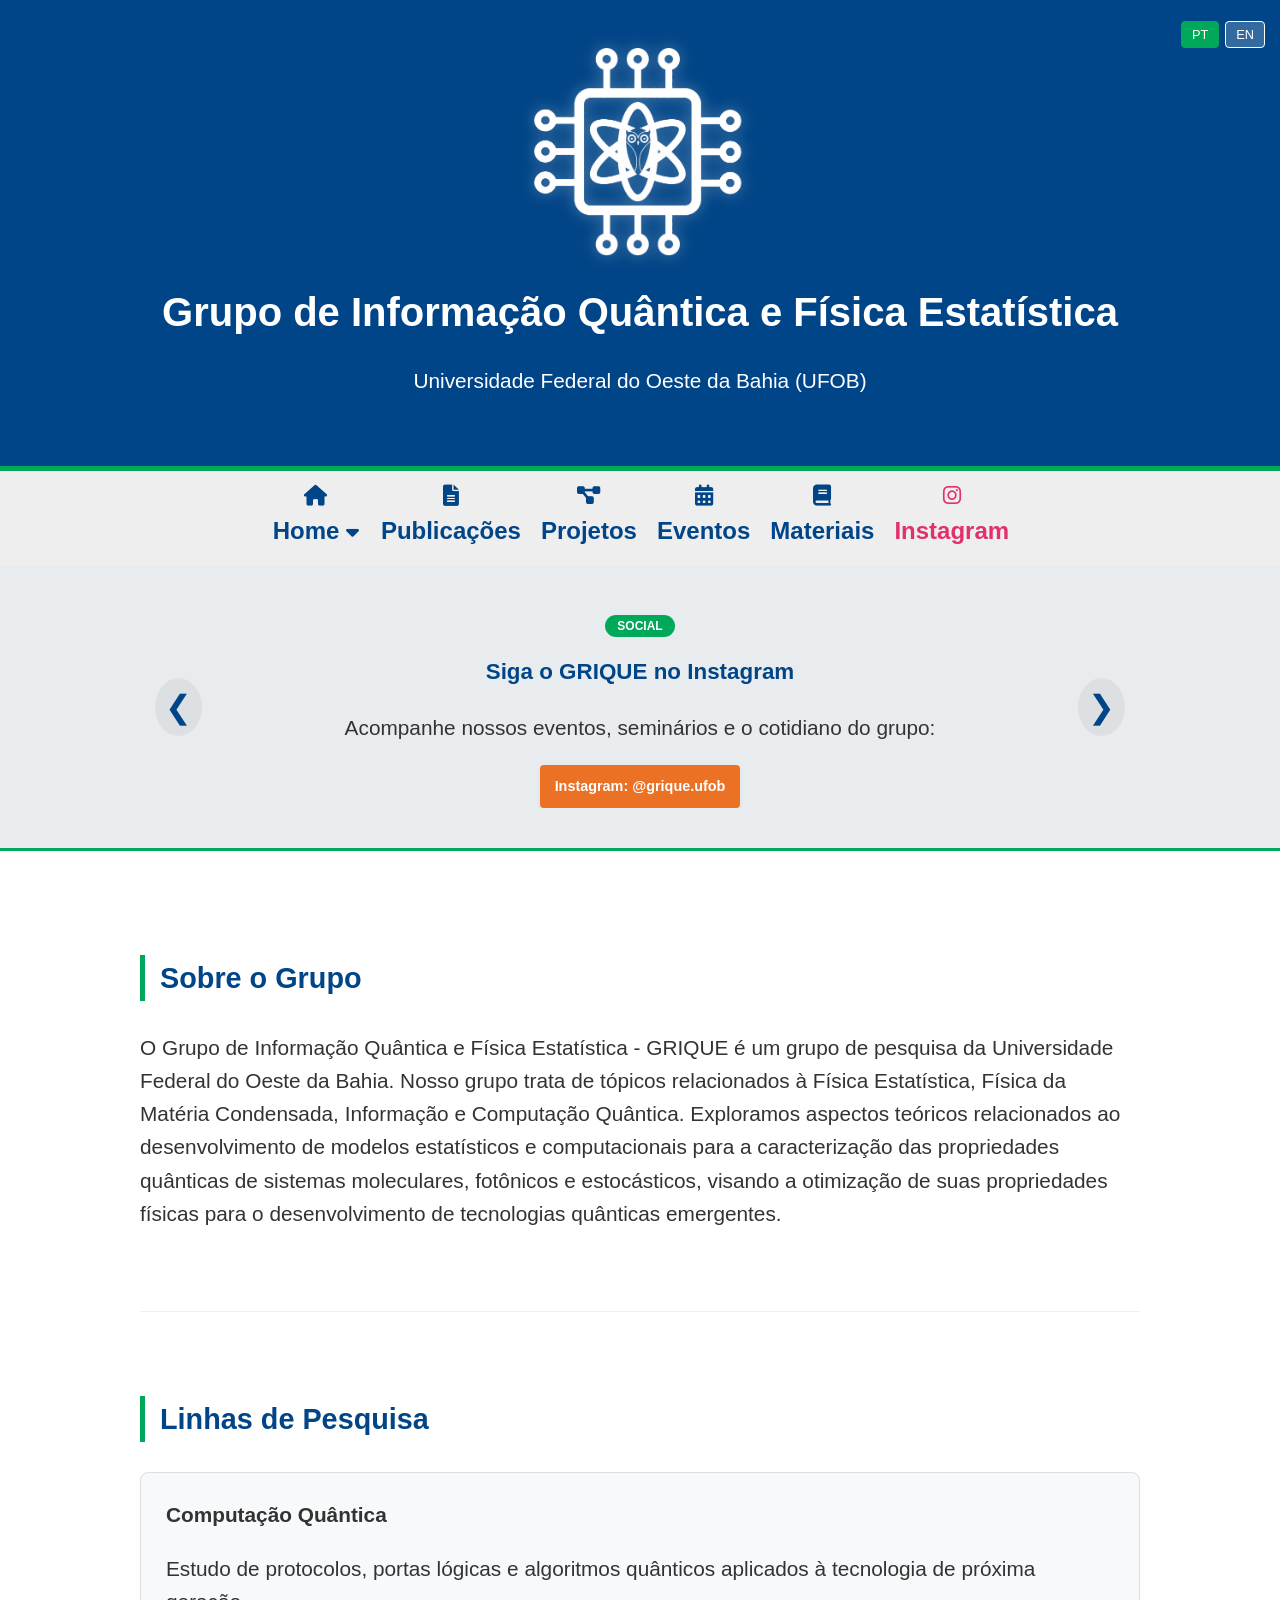
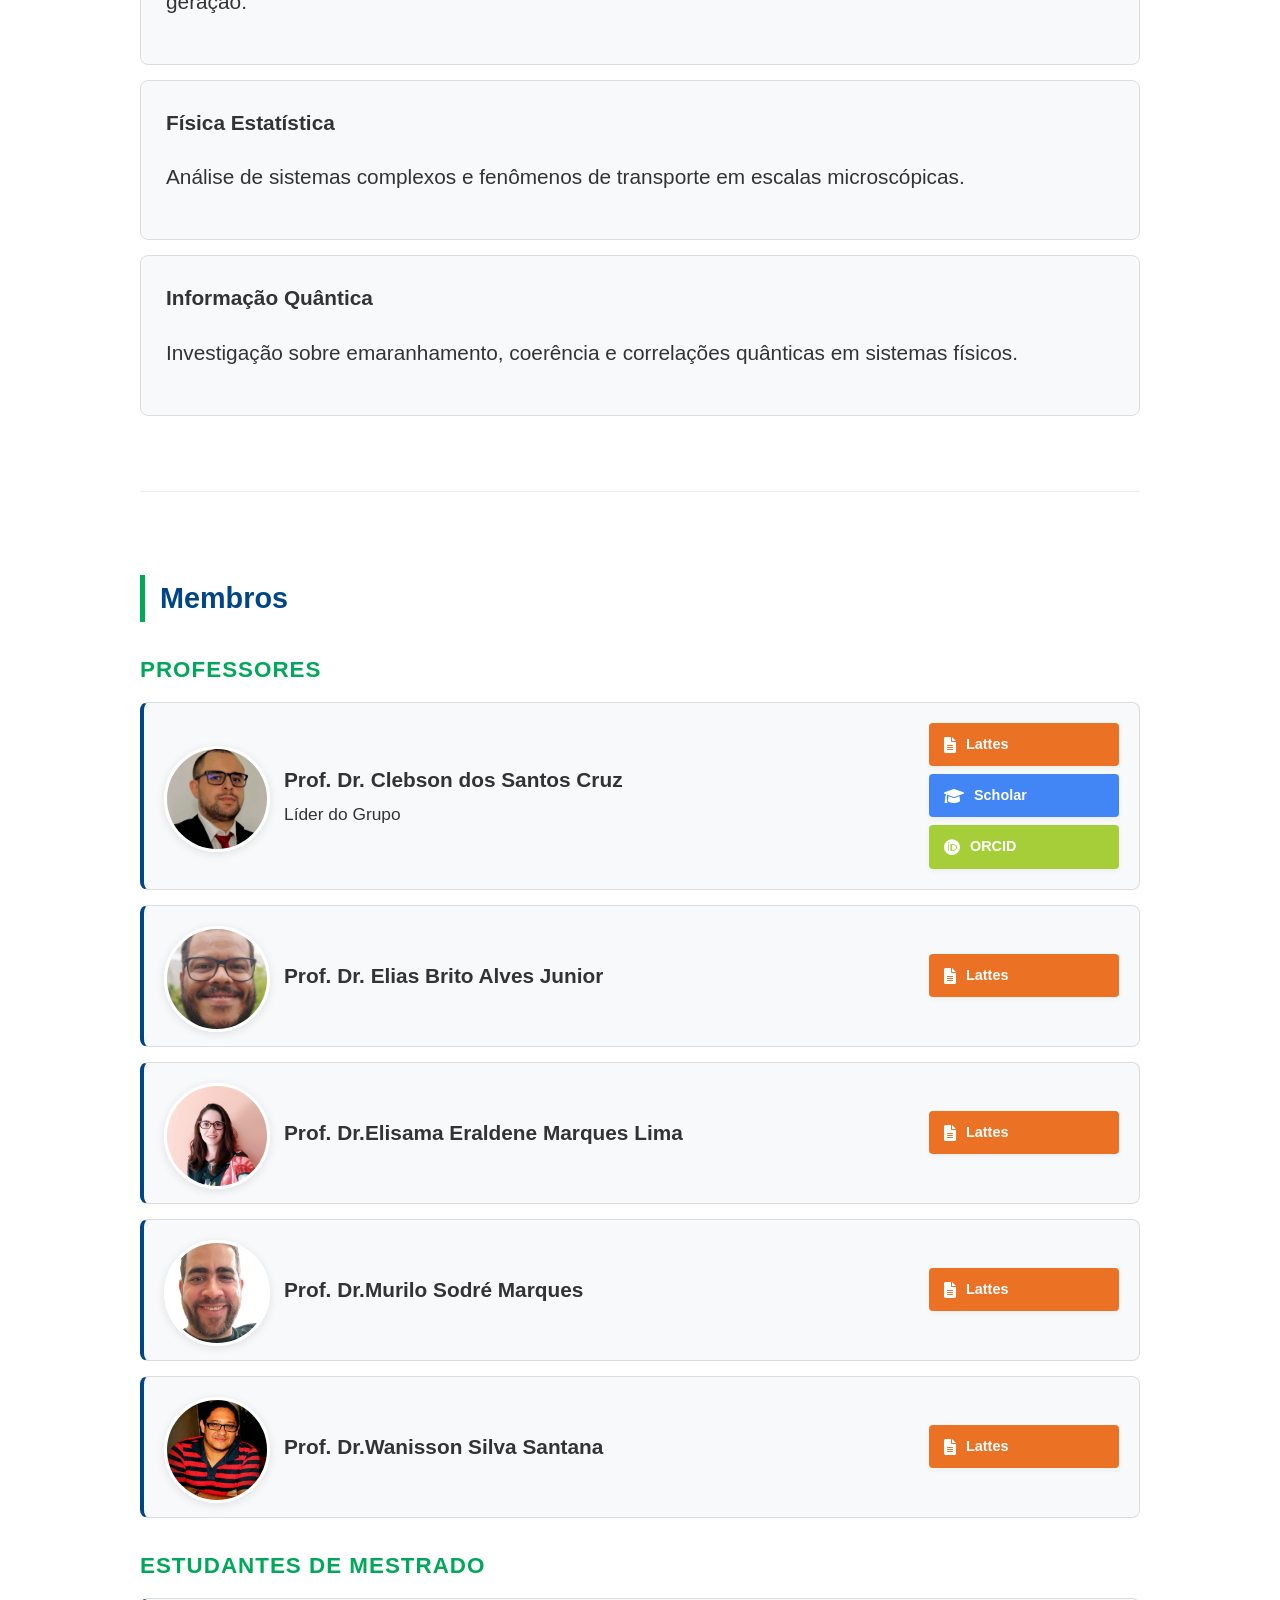
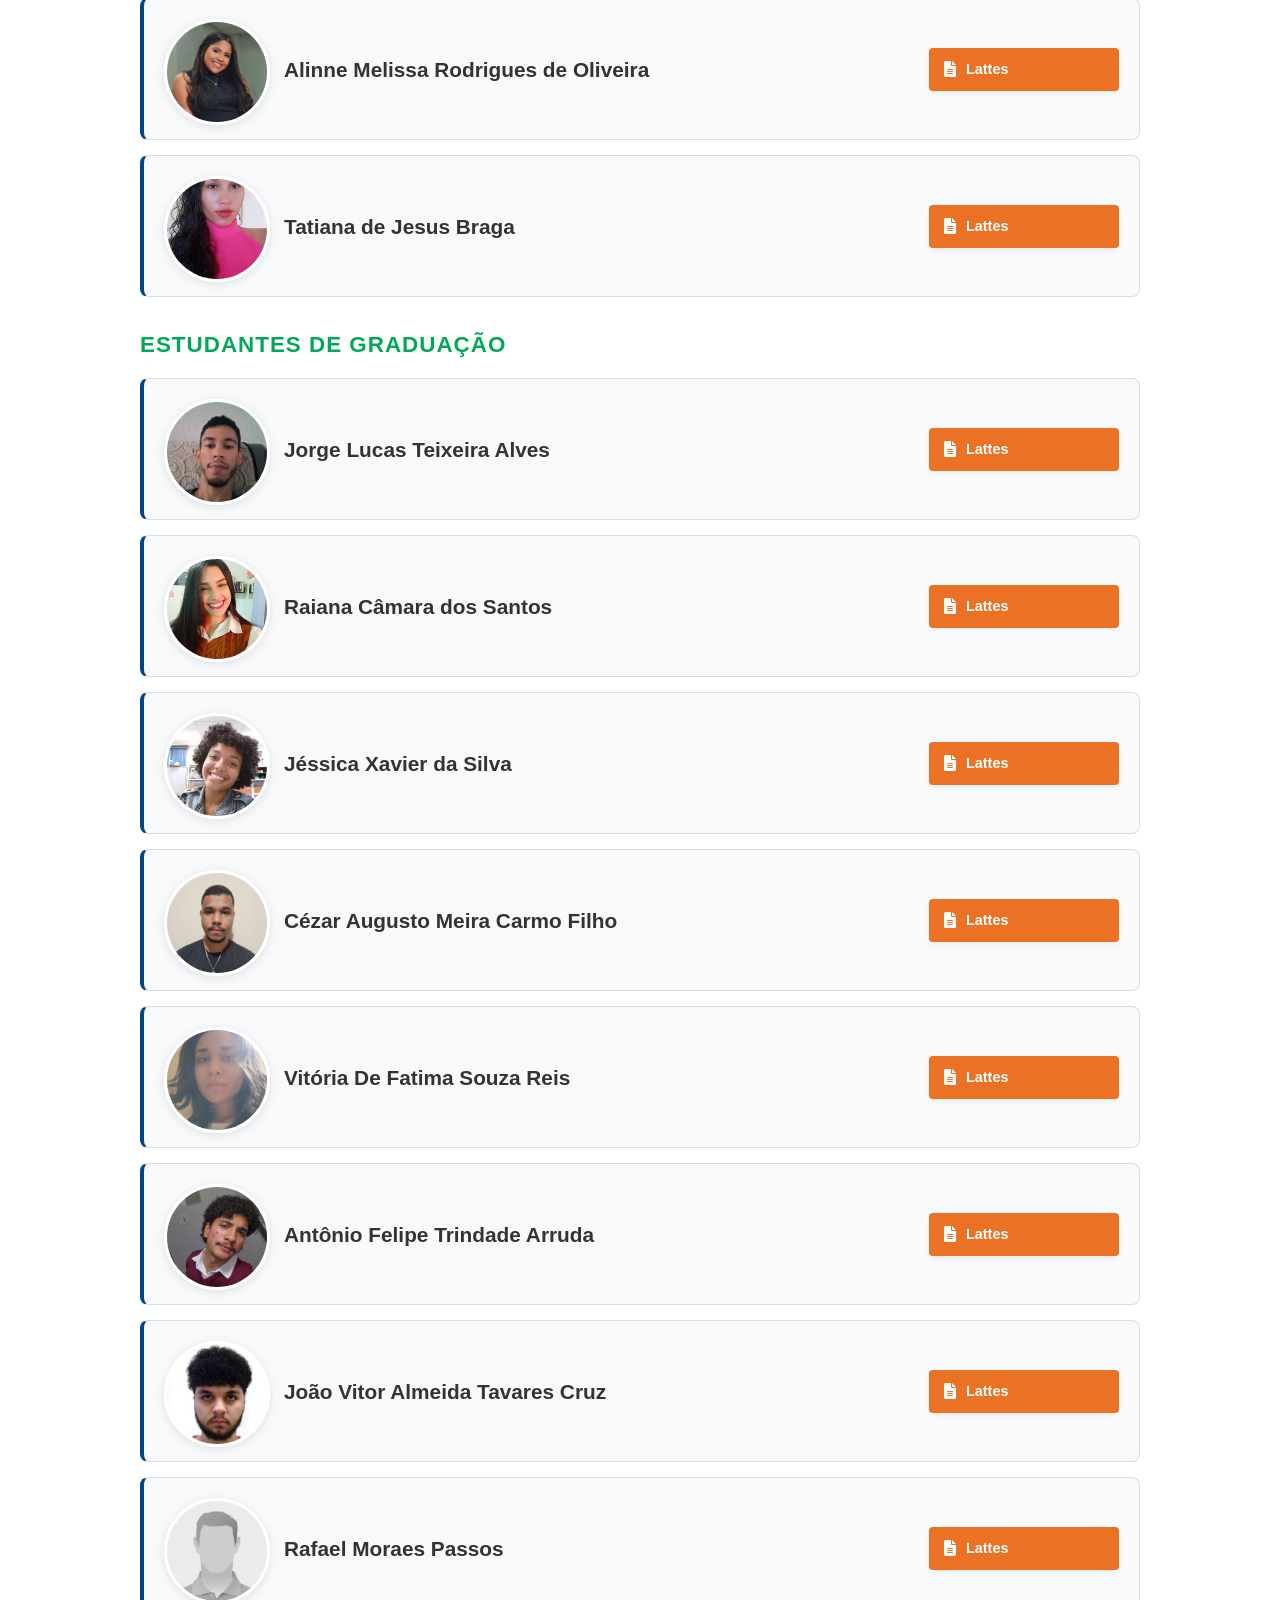
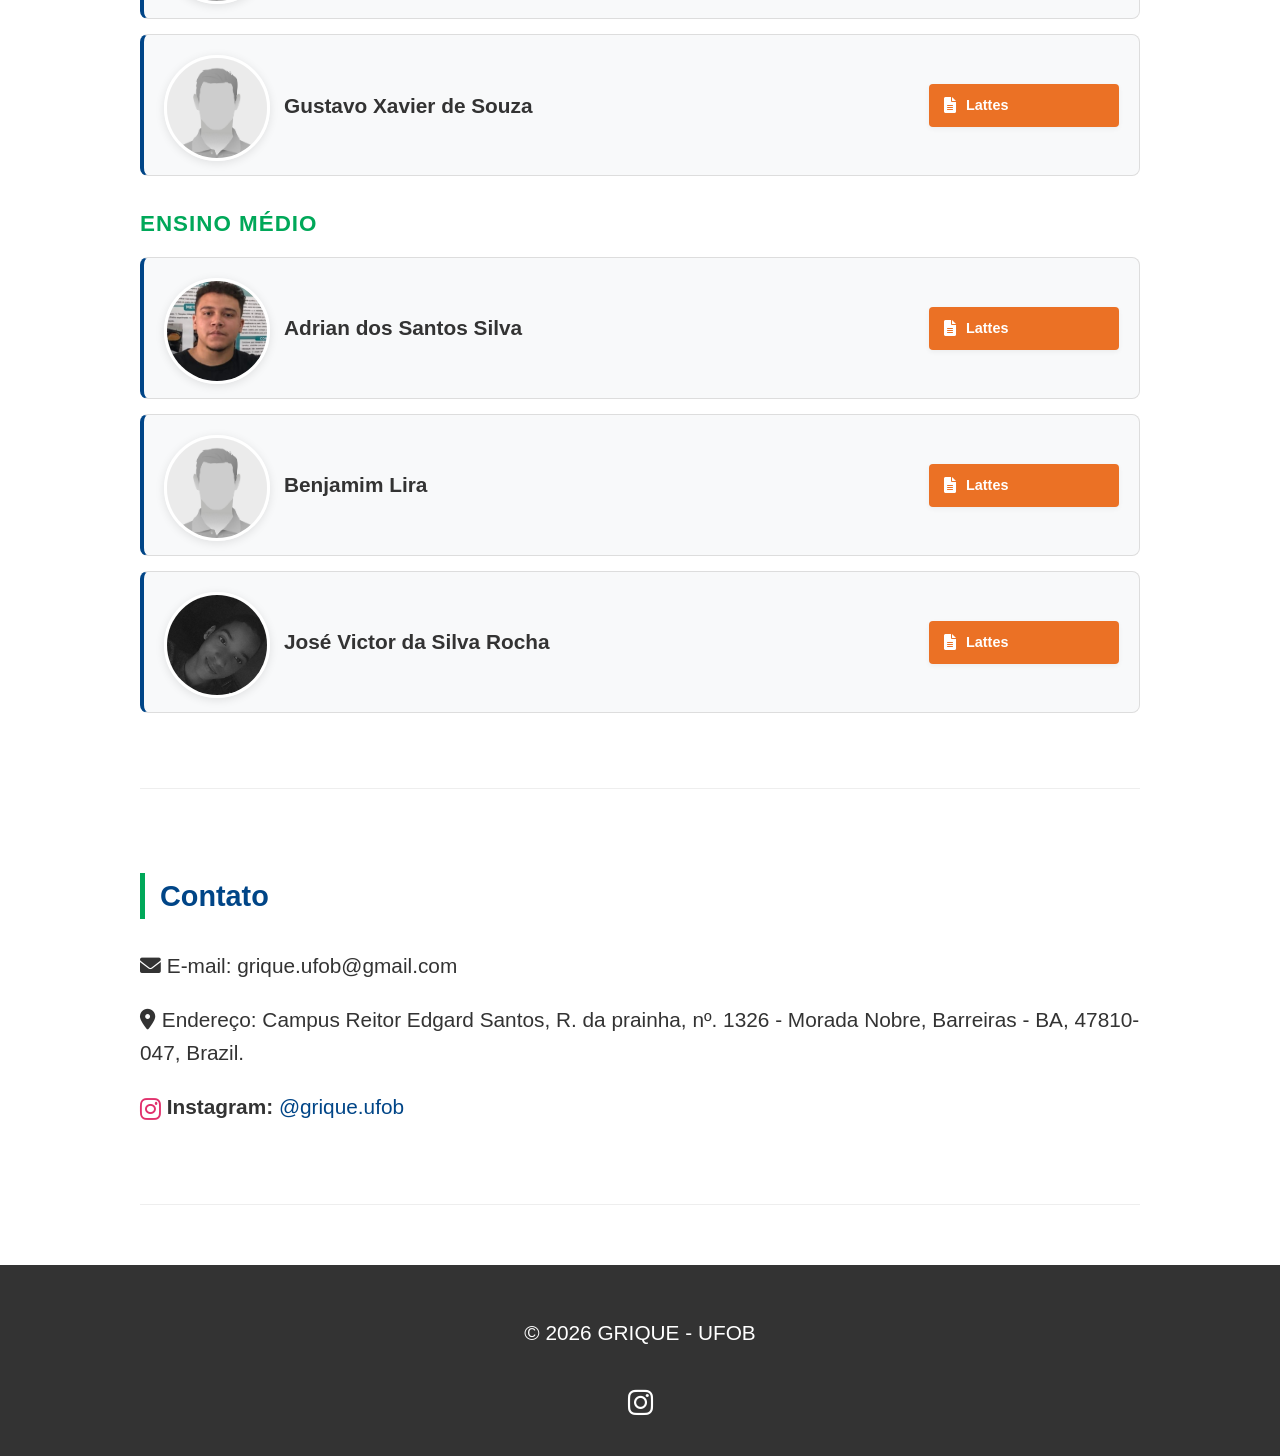
<file: index.html>
<!DOCTYPE html>
<html lang="pt-br">
<head>
    <meta charset="UTF-8">
    <meta name="viewport" content="width=device-width, initial-scale=1.0">
    <title>GRIQUE - Grupo de Informação Quântica e Física Estatística</title>
    <link rel="stylesheet" href="https://cdnjs.cloudflare.com/ajax/libs/font-awesome/6.0.0/css/all.min.css">
    <link rel="stylesheet" href="style.css">
    <link rel="icon" type="image/x-icon" href="img/favicon.ico">
    <link rel="icon" type="image/png" sizes="32x32" href="img/favicon-32x32.png">
    <link rel="icon" type="image/png" sizes="96x96" href="img/favicon-96x96.png">
    <link rel="apple-touch-icon" sizes="180x180" href="img/favicon-180x180.png">
    <link rel="icon" type="image/png" sizes="192x192" href="img/favicon-192x192.png">
</head>
<body>

<header>
    <div class="lang-switch">
        <button class="lang-btn active" id="btn-pt" onclick="changeLang('pt')">PT</button>
        <button class="lang-btn" id="btn-en" onclick="changeLang('en')">EN</button>
    </div>

    <img src="img/logo.png" alt="Logo GRIQUE" class="grique-logo">

    <div class="lang-pt">
        <h1 class="main-title">Grupo de Informação Quântica e Física Estatística</h1>
        <p class="subtitle">Universidade Federal do Oeste da Bahia (UFOB)</p>
    </div>
    <div class="lang-en">
        <h1 class="main-title">Quantum Information and Statistical Physics Group</h1>
        <p class="subtitle">Federal University of Western Bahia</p>
    </div>
</header>

<nav>
    <div class="dropdown">
        <a href="index.html" class="dropbtn">
            <i class="fas fa-home"></i>
            <div class="nav-text">Home <i class="fas fa-caret-down"></i></div>
        </a>
        <div class="dropdown-content">
            <a href="index.html#sobre">
                <span class="lang-pt">Sobre</span><span class="lang-en">About</span>
            </a>
            <a href="index.html#pesquisa">
                <span class="lang-pt">Pesquisa</span><span class="lang-en">Research</span>
            </a>
            <a href="index.html#equipe">
                <span class="lang-pt">Membros</span><span class="lang-en">Members</span>
            </a>
            <a href="index.html#contato">
                <span class="lang-pt">Contato</span><span class="lang-en">Contact</span>
            </a>
        </div>
    </div>

    <a href="publicacoes.html"><i class="fas fa-file-alt"></i><div class="nav-text"><span class="lang-pt">Publicações</span><span class="lang-en">Publications</span></div></a>
    <a href="projetos.html"><i class="fas fa-project-diagram"></i><div class="nav-text"><span class="lang-pt">Projetos</span><span class="lang-en">Projects</span></div></a>
    <a href="eventos.html"><i class="fas fa-calendar-alt"></i><div class="nav-text"><span class="lang-pt">Eventos</span><span class="lang-en">Events</span></div></a>
    <a href="materiais.html"><i class="fas fa-book"></i><div class="nav-text"><span class="lang-pt">Materiais</span><span class="lang-en">Materials</span></div></a>

    <a href="https://www.instagram.com/grique.ufob/" target="_blank" class="nav-instagram">
        <i class="fab fa-instagram"></i>
        <div class="nav-text">Instagram</div>
    </a>
</nav>
    
<section class="news-carousel">
    <div class="carousel-container">
        
        <div class="news-slide">
            <div class="news-content">
                <span class="news-tag">Social</span>
                <h3 class="lang-pt">Siga o GRIQUE no Instagram</h3>
                <h3 class="lang-en">Follow GRIQUE on Instagram</h3>
                <p class="lang-pt">Acompanhe nossos eventos, seminários e o cotidiano do grupo:</p>
                <p class="lang-en">Follow our events, seminars, and the daily life of the group:</p>
                <a href="https://www.instagram.com/grique.ufob/" target="_blank" class="btn-lattes">Instagram: @grique.ufob</a>
            </div>
        </div>
        
        <div class="news-slide">
            <div class="news-content">
                <span class="news-tag lang-pt">Publicação</span>
                <span class="news-tag lang-en">Publication</span>
                <h3 class="lang-pt">Novo artigo na ACS Physical Chemistry Au</h3>
                <h3 class="lang-en">New paper in ACS Physical Chemistry Au</h3>
                <p class="lang-pt">Investigação da anisotropia magnética e acoplamento de spin em um dímero de cobalto(II) com pontes de adenina.</p>
                <p class="lang-en">Investigation of magnetic anisotropy and spin coupling in a cobalt(II) dimer with adenine bridges.</p>
                <a href="https://pubs.acs.org/doi/full/10.1021/acsphyschemau.5c00134" target="_blank" class="lang-pt">Leia o artigo completo</a>
                <a href="https://pubs.acs.org/doi/full/10.1021/acsphyschemau.5c00134" target="_blank" class="lang-en">Read the full paper</a>
            </div>
        </div>
        <!--
        <div class="news-slide">
            <div class="news-content">
                <span class="news-tag lang-pt">Evento Acadêmico</span>
                <span class="news-tag lang-en">Academic Event</span>
                <h3 class="lang-pt">Defesa de Mestrado: 15 de Abril</h3>
                <h3 class="lang-en">Master's Defense: April 15th</h3>
                <p class="lang-pt">Título: Termodinâmica Quântica em Sistemas de Spins.</p>
                <p class="lang-en">Title: Quantum Thermodynamics in Spin Systems.</p>
            </div>
        </div>

        <div class="news-slide">
            <div class="news-content">
                <span class="news-tag lang-pt">Publicação</span>
                <span class="news-tag lang-en">Publication</span>
                <h3 class="lang-pt">Novo artigo na Physical Review A</h3>
                <h3 class="lang-en">New paper in Physical Review A</h3>
                <p class="lang-pt">Pesquisa sobre emaranhamento em redes complexas.</p>
                <p class="lang-en">Research on entanglement in complex networks.</p>
            </div>
        </div>
        -->
        <button class="prev" onclick="moveSlide(-1)" aria-label="Anterior">&#10094;</button>
        <button class="next" onclick="moveSlide(1)" aria-label="Próximo">&#10095;</button>
    </div>
</section>
    
<div class="container">
    
    <section id="sobre">
        <div class="lang-pt">
            <h2>Sobre o Grupo</h2>
            <p>O Grupo de Informação Quântica e Física Estatística - GRIQUE é um grupo de pesquisa da Universidade Federal do Oeste da Bahia. Nosso grupo trata de tópicos relacionados à Física Estatística, Física da Matéria Condensada, Informação e Computação Quântica. Exploramos aspectos teóricos relacionados ao desenvolvimento de modelos estatísticos e computacionais para a caracterização das propriedades quânticas de sistemas moleculares, fotônicos e estocásticos, visando a otimização de suas propriedades físicas para o desenvolvimento de tecnologias quânticas emergentes.</p>
        </div>
        <div class="lang-en">
            <h2>About the Group</h2>
            <p>The Quantum Information and Statistical Physics Group - GRIQUE is a research group at the Federal University of Western Bahia. Our group deals with topics related to Statistical Physics, Condensed Matter Physics, Quantum Information and Computation. We explore theoretical aspects related to the development of statistical and computational models for the characterization of the quantum properties of molecular, photonic and stochastic systems, aiming at the optimization of their physical properties for the development of emerging quantum technologies.</p>
        </div>
    </section>

    <section id="linhas">
        <h2 class="lang-pt">Linhas de Pesquisa</h2>
        <h2 class="lang-en">Research Lines</h2>

        <div class="research-item">
            <strong class="lang-pt">Computação Quântica</strong>
            <strong class="lang-en">Quantum Computing</strong>
            <p class="lang-pt">Estudo de protocolos, portas lógicas e algoritmos quânticos aplicados à tecnologia de próxima geração.</p>
            <p class="lang-en">Study of protocols, logic gates, and quantum algorithms applied to next-generation technology.</p>
        </div>

        <div class="research-item">
            <strong class="lang-pt">Física Estatística</strong>
            <strong class="lang-en">Statistical Physics</strong>
            <p class="lang-pt">Análise de sistemas complexos e fenômenos de transporte em escalas microscópicas.</p>
            <p class="lang-en">Analysis of complex systems and transport phenomena at microscopic scales.</p>
        </div>

        <div class="research-item">
            <strong class="lang-pt">Informação Quântica</strong>
            <strong class="lang-en">Quantum Information</strong>
            <p class="lang-pt">Investigação sobre emaranhamento, coerência e correlações quânticas em sistemas físicos.</p>
            <p class="lang-en">Investigation of entanglement, coherence, and quantum correlations in physical systems.</p>
        </div>
    </section>

<!-- FALTA COLOCAR O NOME DA GALERA SE POSSIVEL PEGA AS FOTOS DO LATES (ADICIONAR AS FOTOS DENTRO DA PASTA MEMBROS DENTRO DA PASTA IMG)-->
    
    <section id="equipe">
        <h2 class="lang-pt">Membros</h2>
        <h2 class="lang-en">Members</h2>
    
        <div class="member-group">
            <h3 class="category-title">
                <span class="lang-pt">Professores</span>
                <span class="lang-en">Professors</span>
            </h3>
            
            <div class="member-card">
                <div class="member-main-content">
                    <div class="member-photo-container">
                        <img src="img/membros/clebson.png" alt="Prof. Dr. Clebson dos Santos Cruz" class="member-photo">
                    </div>
                    <div class="member-info">
                        <strong>Prof. Dr. Clebson dos Santos Cruz</strong><br>
                        <small class="lang-pt">Líder do Grupo</small>
                        <small class="lang-en">Group Leader</small>
                    </div>
                </div>
                
                <div class="member-buttons-container">
                    <a href="http://lattes.cnpq.br/3506640660949631" class="btn-lattes" target="_blank">
                        <i class="fas fa-file-alt"></i> Lattes
                    </a>
                    <a href="https://scholar.google.com.br/citations?hl=en&user=Y4oLikkAAAAJ" class="btn-lattes scholar" target="_blank">
                        <i class="fas fa-graduation-cap"></i> Scholar
                    </a>
                    <a href="https://orcid.org/0000-0003-3318-1111" class="btn-lattes orcid" target="_blank">
                        <i class="fab fa-orcid"></i> ORCID
                    </a>
                </div>
            </div>
    
            <div class="member-card">
                <div class="member-main-content">
                    <div class="member-photo-container">
                        <img src="img/membros/elias.png" alt="Prof. Dr. Elias Brito Alves Junior" class="member-photo">
                    </div>
                    <div class="member-info">
                        <strong>Prof. Dr. Elias Brito Alves Junior</strong><br>
                    </div>
                </div>
                <div class="member-buttons-container">
                    <a href="http://lattes.cnpq.br/0448346576339769" class="btn-lattes" target="_blank">
                        <i class="fas fa-file-alt"></i> Lattes
                    </a>
                </div>
            </div>

            
             <div class="member-card">
                <div class="member-main-content">
                    <div class="member-photo-container">
                        <img src="img/membros/elisama.png" alt="Prof. Dr. Elisama Eraldene Marques Lima" class="member-photo">
                    </div>
                    <div class="member-info">
                        <strong>Prof. Dr.Elisama Eraldene Marques Lima </strong><br>
                    </div>
                </div>
                <div class="member-buttons-container">
                    <a href="http://lattes.cnpq.br/5564816550564835" class="btn-lattes" target="_blank">
                        <i class="fas fa-file-alt"></i> Lattes
                    </a>
                </div>
            </div>

            <div class="member-card">
                <div class="member-main-content">
                    <div class="member-photo-container">
                        <img src="img/membros/murilo.png" alt="Prof. Dr. Murilo Sodré Marques" class="member-photo">
                    </div>
                    <div class="member-info">
                        <strong>Prof. Dr.Murilo Sodré Marques </strong><br>
                    </div>
                </div>
                <div class="member-buttons-container">
                    <a href="http://lattes.cnpq.br/0148544191504040" class="btn-lattes" target="_blank">
                        <i class="fas fa-file-alt"></i> Lattes
                    </a>
                </div>
            </div>

            <div class="member-card">
                <div class="member-main-content">
                    <div class="member-photo-container">
                        <img src="img/membros/wanisson.png" alt="Prof. Dr. Wanisson Silva Santana" class="member-photo">
                    </div>
                    <div class="member-info">
                        <strong>Prof. Dr.Wanisson Silva Santana </strong><br>
                    </div>
                </div>
                <div class="member-buttons-container">
                    <a href="http://lattes.cnpq.br/9200032141691664" class="btn-lattes" target="_blank">
                        <i class="fas fa-file-alt"></i> Lattes
                    </a>
                </div>
            </div>
            
        </div>
        
            <div class="member-group">
                <h3 class="category-title">
                    <span class="lang-pt">Estudantes de Mestrado</span>
                    <span class="lang-en">Master's Students</span>
                </h3>

                <div class="member-card">
                    <div class="member-main-content">
                        <div class="member-photo-container">
                            <img src="img/membros/aline.png" alt="COLOCAR NOME" class="member-photo">
                        </div>
                        <div class="member-info">
                            <strong>Alinne Melissa Rodrigues de Oliveira </strong><br>
                        </div>
                    </div>
                    <div class="member-buttons-container">
                        <a href="http://lattes.cnpq.br/7423302159965534" class="btn-lattes" target="_blank">
                            <i class="fas fa-file-alt"></i> Lattes
                        </a>
                    </div>
                </div>
              <div class="member-card">
                    <div class="member-main-content">
                        <div class="member-photo-container">
                            <img src="img/membros/tatiana.png" alt="Tatiana de Jesus Braga" class="member-photo">
                        </div>
                        <div class="member-info">
                            <strong>Tatiana de Jesus Braga </strong><br>
                        </div>
                    </div>
                    <div class="member-buttons-container">
                        <a href="http://lattes.cnpq.br/2559126072012057" class="btn-lattes" target="_blank">
                            <i class="fas fa-file-alt"></i> Lattes
                        </a>
                    </div>
                </div>
            </div>
        
            <div class="member-group">
                <h3 class="category-title">
                    <span class="lang-pt">Estudantes de Graduação</span>
                    <span class="lang-en">Undergraduate Students</span>
                </h3>
                
                 <div class="member-card">
                    <div class="member-main-content">
                        <div class="member-photo-container">
                            <img src="img/membros/jorge.png" alt="Jorge Lucas Teixeira Alves" class="member-photo">
                        </div>
                        <div class="member-info">
                            <strong>Jorge Lucas Teixeira Alves </strong><br>
                        </div>
                    </div>
                    <div class="member-buttons-container">
                        <a href="http://lattes.cnpq.br/2694218200042974" class="btn-lattes" target="_blank">
                            <i class="fas fa-file-alt"></i> Lattes
                        </a>
                    </div>
                </div>

                <div class="member-card">
                    <div class="member-main-content">
                        <div class="member-photo-container">
                            <img src="img/membros/raiana.png" alt="Raiana Câmara dos Santos" class="member-photo">
                        </div>
                        <div class="member-info">
                            <strong>Raiana Câmara dos Santos </strong><br>
                        </div>
                    </div>
                    <div class="member-buttons-container">
                        <a href="http://lattes.cnpq.br/5565265440306120
" class="btn-lattes" target="_blank">
                            <i class="fas fa-file-alt"></i> Lattes
                        </a>
                    </div>
                </div>
                <div class="member-card">
                    <div class="member-main-content">
                        <div class="member-photo-container">
                            <img src="img/membros/jessica.png" alt="Jéssica Xavier da Silva" class="member-photo">
                        </div>
                        <div class="member-info">
                            <strong>Jéssica Xavier da Silva </strong><br>
                        </div>
                    </div>
                    <div class="member-buttons-container">
                        <a href="http://lattes.cnpq.br/1111419387548388
" class="btn-lattes" target="_blank">
                            <i class="fas fa-file-alt"></i> Lattes
                        </a>
                    </div>
                </div>
                <div class="member-card">
                    <div class="member-main-content">
                        <div class="member-photo-container">
                            <img src="img/membros/cesa.png" alt="Cézar Augusto Meira Carmo Filho" class="member-photo">
                        </div>
                        <div class="member-info">
                            <strong>Cézar Augusto Meira Carmo Filho </strong><br>
                        </div>
                    </div>
                    <div class="member-buttons-container">
                        <a href="http://lattes.cnpq.br/3031789934718199" class="btn-lattes" target="_blank">
                            <i class="fas fa-file-alt"></i> Lattes
                        </a>
                    </div>
                </div>
                <div class="member-card">
                    <div class="member-main-content">
                        <div class="member-photo-container">
                            <img src="img/membros/vitoria.png" alt="Vitória De Fatima Souza Reis" class="member-photo">
                        </div>
                        <div class="member-info">
                            <strong>Vitória De Fatima Souza Reis </strong><br>
                        </div>
                    </div>
                    <div class="member-buttons-container">
                        <a href="http://lattes.cnpq.br/0999222686855926" class="btn-lattes" target="_blank">
                            <i class="fas fa-file-alt"></i> Lattes
                        </a>
                    </div>
                </div>
                <div class="member-card">
                    <div class="member-main-content">
                        <div class="member-photo-container">
                            <img src="img/membros/antonio.png" alt="Antônio Felipe Trindade Arruda" class="member-photo">
                        </div>
                        <div class="member-info">
                            <strong>Antônio Felipe Trindade Arruda </strong><br>
                        </div>
                    </div>
                    <div class="member-buttons-container">
                        <a href="http://lattes.cnpq.br/6678967949035036" class="btn-lattes" target="_blank">
                            <i class="fas fa-file-alt"></i> Lattes
                        </a>
                    </div>
                </div>
                <div class="member-card">
                    <div class="member-main-content">
                        <div class="member-photo-container">
                            <img src="img/membros/joao.png" alt="João Vitor Almeida Tavares Cruz" class="member-photo">
                        </div>
                        <div class="member-info">
                            <strong>João Vitor Almeida Tavares Cruz </strong><br>
                        </div>
                    </div>
                    <div class="member-buttons-container">
                        <a href="http://lattes.cnpq.br/7273572416156402" class="btn-lattes" target="_blank">
                            <i class="fas fa-file-alt"></i> Lattes
                        </a>
                    </div>
                </div>
                
                <div class="member-card">
                    <div class="member-main-content">
                        <div class="member-photo-container">
                            <img src="img/membros/generic.png" alt="Rafael Moraes Passos" class="member-photo">
                        </div>
                        <div class="member-info">
                            <strong>Rafael Moraes Passos </strong><br>
                        </div>
                    </div>
                    <div class="member-buttons-container">
                        <a href="Faltando" class="btn-lattes" target="_blank">
                            <i class="fas fa-file-alt"></i> Lattes
                        </a>
                    </div>
                </div>
                <div class="member-card">
                    <div class="member-main-content">
                        <div class="member-photo-container">
                            <img src="img/membros/generic.png" alt="Gustavo Xavier de Souza" class="member-photo">
                        </div>
                        <div class="member-info">
                            <strong>Gustavo Xavier de Souza </strong><br>
                        </div>
                    </div>
                    <div class="member-buttons-container">
                        <a href="FALTANDO" class="btn-lattes" target="_blank">
                            <i class="fas fa-file-alt"></i> Lattes
                        </a>
                    </div>
                </div>
            </div>
        
            <div class="member-group">
                <h3 class="category-title">
                    <span class="lang-pt">Ensino Médio</span>
                    <span class="lang-en">High School Students</span>
                </h3>

                
                 <div class="member-card">
                    <div class="member-main-content">
                        <div class="member-photo-container">
                            <img src="img/membros/adrian.png" alt="Adrian dos Santos Silva" class="member-photo">
                        </div>
                        <div class="member-info">
                            <strong>Adrian dos Santos Silva </strong><br>
                        </div>
                    </div>
                    <div class="member-buttons-container">
                        <a href="http://lattes.cnpq.br/7558736363437757" class="btn-lattes" target="_blank">
                            <i class="fas fa-file-alt"></i> Lattes
                        </a>
                    </div>
                </div>
                <div class="member-card">
                    <div class="member-main-content">
                        <div class="member-photo-container">
                            <img src="img/membros/generic.png" alt="Benjamim Lira" class="member-photo">
                        </div>
                        <div class="member-info">
                            <strong>Benjamim Lira </strong><br>
                        </div>
                    </div>
                    <div class="member-buttons-container">
                        <a href="Faltando" class="btn-lattes" target="_blank">
                            <i class="fas fa-file-alt"></i> Lattes
                        </a>
                    </div>
                </div>
                <div class="member-card">
                    <div class="member-main-content">
                        <div class="member-photo-container">
                            <img src="img/membros/jose.png" alt="José Victor da Silva Rocha" class="member-photo">
                        </div>
                        <div class="member-info">
                            <strong>José Victor da Silva Rocha </strong><br>
                        </div>
                    </div>
                    <div class="member-buttons-container">
                        <a href="http://lattes.cnpq.br/2985714778683612" class="btn-lattes" target="_blank">
                            <i class="fas fa-file-alt"></i> Lattes
                        </a>
                    </div>
                </div>
                
            </div>
        </section>

    <section id="contato">
        <h2 class="lang-pt">Contato</h2>
        <h2 class="lang-en">Contact</h2>
        <p><i class="fas fa-envelope"></i> E-mail: grique.ufob@gmail.com</p>
        <p class="lang-pt"><i class="fas fa-location-dot"></i> Endereço: Campus Reitor Edgard Santos, R. da prainha, nº. 1326 - Morada Nobre, Barreiras - BA, 47810-047, Brazil.</p>
        <p class="lang-en"><i class="fas fa-location-dot"></i> Address: Reitor Edgard Santos Campus, R. da prainha, nº. 1326 - Morada Nobre, Barreiras - BA, 47810-047, Brazil.</p>
    <div class="contact-info">

    
    <p>
        <i class="fab fa-instagram" style="color: #E1306C; font-size: 1.5rem; vertical-align: middle;"></i> 
        <strong>Instagram:</strong> 
        <a href="https://www.instagram.com/grique.ufob/" target="_blank" style="text-decoration: none; color: var(--primary);">
            @grique.ufob
        </a>
    </p>
</div>
    </section>

</div>

<footer>
    <p>&copy; 2026 GRIQUE - UFOB</p>
    <div class="social-links">
        <a href="https://www.instagram.com/grique.ufob/" target="_blank" style="color: white; font-size: 1.8rem; margin-top: 10px; display: inline-block;">
            <i class="fab fa-instagram"></i>
        </a>
    </div>
</footer>
<script src="script.js"></script>
</body>
</html>
</file>
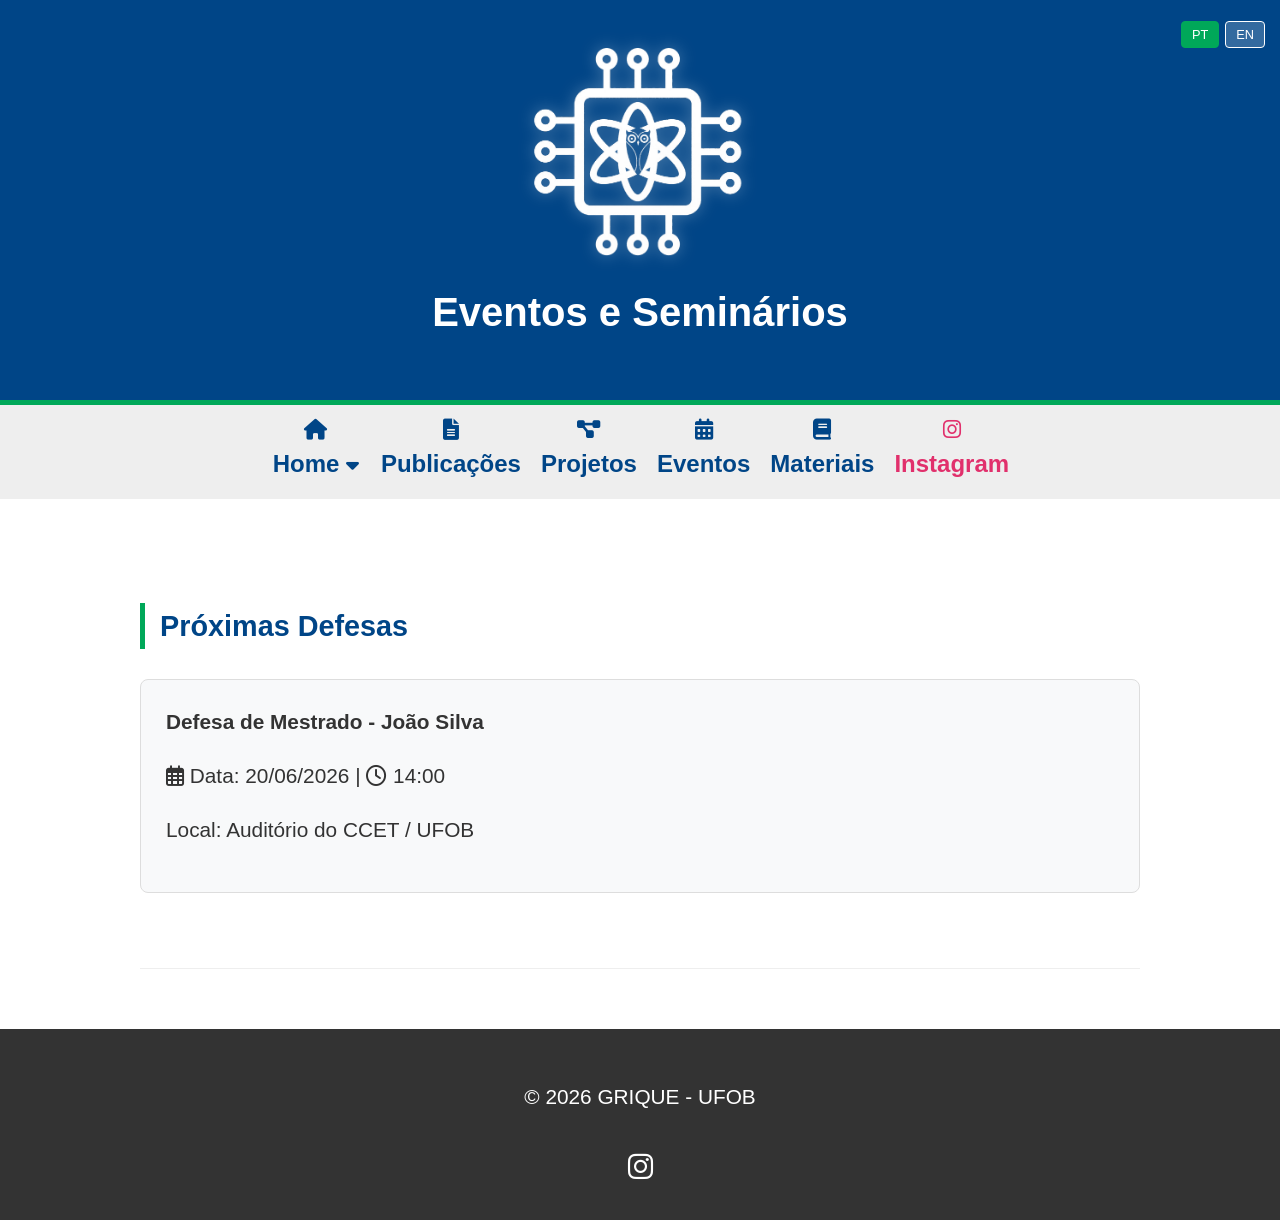
<file: eventos.html>
<!DOCTYPE html>
<html lang="pt-br">
<head>
    <meta charset="UTF-8">
    <meta name="viewport" content="width=device-width, initial-scale=1.0">
    <title>Eventos - GRIQUE</title>
    <link rel="stylesheet" href="https://cdnjs.cloudflare.com/ajax/libs/font-awesome/6.0.0/css/all.min.css">
    <link rel="stylesheet" href="style.css">
    <link rel="icon" type="image/x-icon" href="img/favicon.ico">
</head>
<body>

<header>
    <div class="lang-switch">
        <button class="lang-btn active" id="btn-pt">PT</button>
        <button class="lang-btn" id="btn-en">EN</button>
    </div>
    <img src="img/logo.png" alt="Logo GRIQUE" class="grique-logo">
    <div class="lang-pt"><h1 class="main-title">Eventos e Seminários</h1></div>
    <div class="lang-en"><h1 class="main-title">Events and Seminars</h1></div>
</header>

<nav>
    <div class="dropdown">
        <a href="index.html" class="dropbtn">
            <i class="fas fa-home"></i>
            <div class="nav-text">Home <i class="fas fa-caret-down"></i></div>
        </a>
        <div class="dropdown-content">
            <a href="index.html#sobre">
                <span class="lang-pt">Sobre</span><span class="lang-en">About</span>
            </a>
            <a href="index.html#pesquisa">
                <span class="lang-pt">Pesquisa</span><span class="lang-en">Research</span>
            </a>
            <a href="index.html#equipe">
                <span class="lang-pt">Membros</span><span class="lang-en">Members</span>
            </a>
            <a href="index.html#contato">
                <span class="lang-pt">Contato</span><span class="lang-en">Contact</span>
            </a>
        </div>
    </div>

    <a href="publicacoes.html"><i class="fas fa-file-alt"></i><div class="nav-text"><span class="lang-pt">Publicações</span><span class="lang-en">Publications</span></div></a>
    <a href="projetos.html"><i class="fas fa-project-diagram"></i><div class="nav-text"><span class="lang-pt">Projetos</span><span class="lang-en">Projects</span></div></a>
    <a href="eventos.html"><i class="fas fa-calendar-alt"></i><div class="nav-text"><span class="lang-pt">Eventos</span><span class="lang-en">Events</span></div></a>
    <a href="materiais.html"><i class="fas fa-book"></i><div class="nav-text"><span class="lang-pt">Materiais</span><span class="lang-en">Materials</span></div></a>

    <a href="https://www.instagram.com/grique.ufob/" target="_blank" class="nav-instagram">
        <i class="fab fa-instagram"></i>
        <div class="nav-text">Instagram</div>
    </a>
</nav>

<div class="container">
    <section>
        <div class="lang-pt">
            <h2>Próximas Defesas</h2>
            <div class="research-item">
                <strong>Defesa de Mestrado - João Silva</strong>
                <p><i class="far fa-calendar-alt"></i> Data: 20/06/2026 | <i class="far fa-clock"></i> 14:00</p>
                <p>Local: Auditório do CCET / UFOB</p>
            </div>
        </div>
        <div class="lang-en">
            <h2>Upcoming Defenses</h2>
            <div class="research-item">
                <strong>Master's Defense - João Silva</strong>
                <p><i class="far fa-calendar-alt"></i> Date: June 20th, 2026 | <i class="far fa-clock"></i> 2:00 PM</p>
                <p>Location: CCET Auditorium / UFOB</p>
            </div>
        </div>
    </section>
</div>

<footer>
    <p>&copy; 2026 GRIQUE - UFOB</p>
    <div class="social-links">
        <a href="https://www.instagram.com/grique.ufob/" target="_blank" style="color: white; font-size: 1.8rem; margin-top: 10px; display: inline-block;">
            <i class="fab fa-instagram"></i>
        </a>
    </div>
</footer>
<script src="script.js"></script>
</body>
</html>
</file>
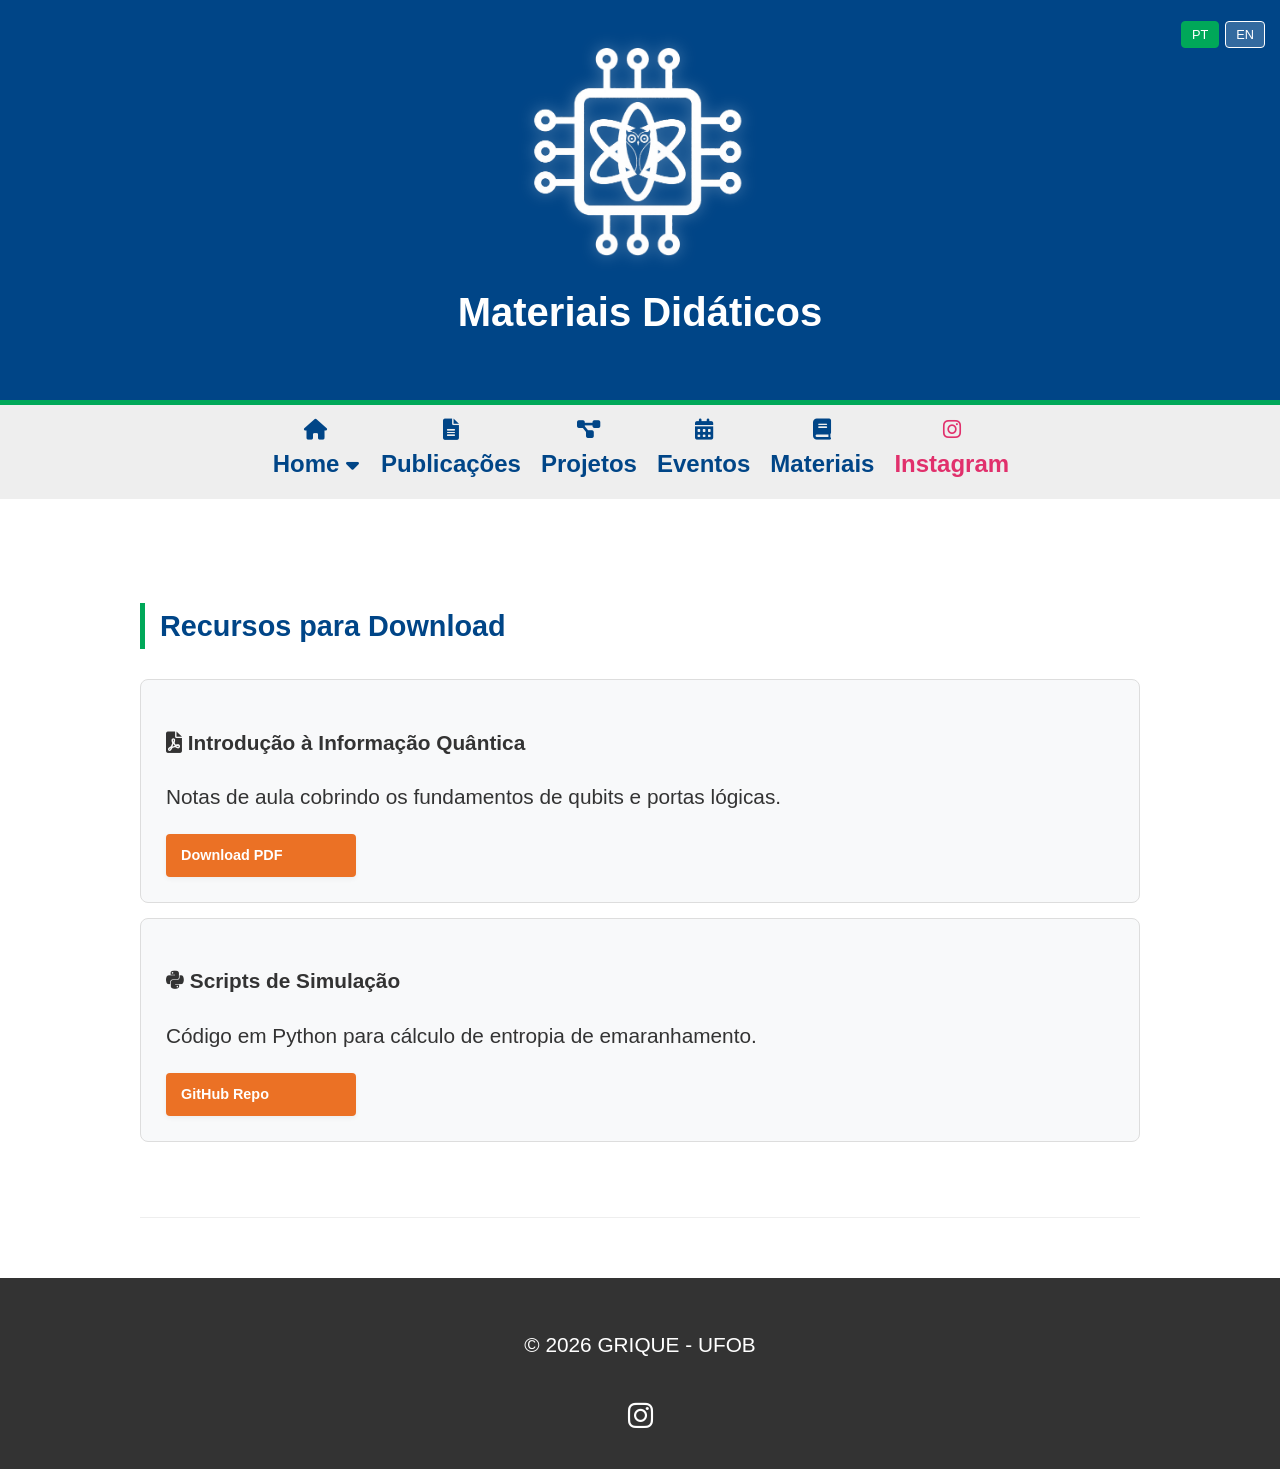
<file: materiais.html>
<!DOCTYPE html>
<html lang="pt-br">
<head>
    <meta charset="UTF-8">
    <meta name="viewport" content="width=device-width, initial-scale=1.0">
    <title>Materiais - GRIQUE</title>
    <link rel="stylesheet" href="https://cdnjs.cloudflare.com/ajax/libs/font-awesome/6.0.0/css/all.min.css">
    <link rel="stylesheet" href="style.css">
    <link rel="icon" type="image/x-icon" href="img/favicon.ico">
</head>
<body>

<header>
    <div class="lang-switch">
        <button class="lang-btn active" id="btn-pt">PT</button>
        <button class="lang-btn" id="btn-en">EN</button>
    </div>
    <img src="img/logo.png" alt="Logo GRIQUE" class="grique-logo">
    <div class="lang-pt"><h1 class="main-title">Materiais Didáticos</h1></div>
    <div class="lang-en"><h1 class="main-title">Teaching Materials</h1></div>
</header>

<nav>
    <div class="dropdown">
        <a href="index.html" class="dropbtn">
            <i class="fas fa-home"></i>
            <div class="nav-text">Home <i class="fas fa-caret-down"></i></div>
        </a>
        <div class="dropdown-content">
            <a href="index.html#sobre">
                <span class="lang-pt">Sobre</span><span class="lang-en">About</span>
            </a>
            <a href="index.html#pesquisa">
                <span class="lang-pt">Pesquisa</span><span class="lang-en">Research</span>
            </a>
            <a href="index.html#equipe">
                <span class="lang-pt">Membros</span><span class="lang-en">Members</span>
            </a>
            <a href="index.html#contato">
                <span class="lang-pt">Contato</span><span class="lang-en">Contact</span>
            </a>
        </div>
    </div>

    <a href="publicacoes.html"><i class="fas fa-file-alt"></i><div class="nav-text"><span class="lang-pt">Publicações</span><span class="lang-en">Publications</span></div></a>
    <a href="projetos.html"><i class="fas fa-project-diagram"></i><div class="nav-text"><span class="lang-pt">Projetos</span><span class="lang-en">Projects</span></div></a>
    <a href="eventos.html"><i class="fas fa-calendar-alt"></i><div class="nav-text"><span class="lang-pt">Eventos</span><span class="lang-en">Events</span></div></a>
    <a href="materiais.html"><i class="fas fa-book"></i><div class="nav-text"><span class="lang-pt">Materiais</span><span class="lang-en">Materials</span></div></a>

    <a href="https://www.instagram.com/grique.ufob/" target="_blank" class="nav-instagram">
        <i class="fab fa-instagram"></i>
        <div class="nav-text">Instagram</div>
    </a>
</nav>

<div class="container">
    <section>
        <h2 class="lang-pt">Recursos para Download</h2>
        <h2 class="lang-en">Download Resources</h2>
        
        <div class="research-item">
            <p><i class="fas fa-file-pdf"></i> <strong>Introdução à Informação Quântica</strong></p>
            <p class="lang-pt">Notas de aula cobrindo os fundamentos de qubits e portas lógicas.</p>
            <p class="lang-en">Lecture notes covering the fundamentals of qubits and logic gates.</p>
            <a href="pdf/notas-aula-quântica.pdf" class="btn-lattes">Download PDF</a>
        </div>

        <div class="research-item">
            <p><i class="fab fa-python"></i> <strong>Scripts de Simulação</strong></p>
            <p class="lang-pt">Código em Python para cálculo de entropia de emaranhamento.</p>
            <p class="lang-en">Python code for entanglement entropy calculation.</p>
            <a href="#" class="btn-lattes">GitHub Repo</a>
        </div>
    </section>
</div>

<footer>
    <p>&copy; 2026 GRIQUE - UFOB</p>
    <div class="social-links">
        <a href="https://www.instagram.com/grique.ufob/" target="_blank" style="color: white; font-size: 1.8rem; margin-top: 10px; display: inline-block;">
            <i class="fab fa-instagram"></i>
        </a>
    </div>
</footer>
<script src="script.js"></script>
</body>
</html>
</file>
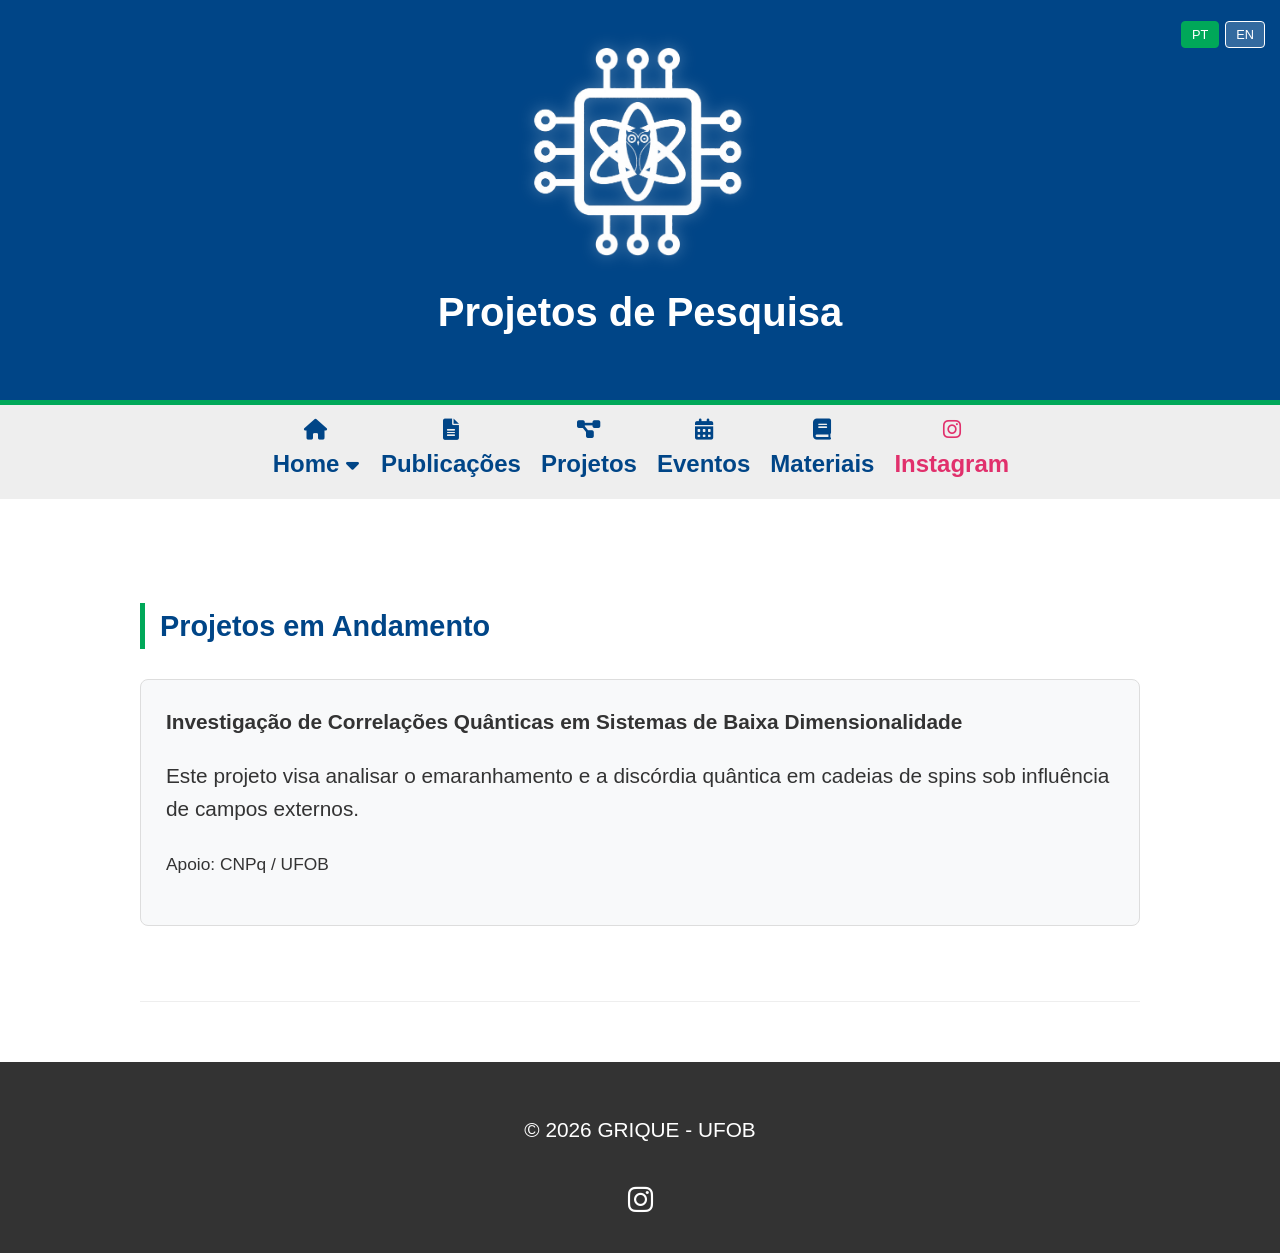
<file: projetos.html>
<!DOCTYPE html>
<html lang="pt-br">
<head>
    <meta charset="UTF-8">
    <meta name="viewport" content="width=device-width, initial-scale=1.0">
    <title>Projetos - GRIQUE</title>
    <link rel="stylesheet" href="https://cdnjs.cloudflare.com/ajax/libs/font-awesome/6.0.0/css/all.min.css">
    <link rel="stylesheet" href="style.css">
    <link rel="icon" type="image/x-icon" href="img/favicon.ico">
</head>
<body>

<header>
    <div class="lang-switch">
        <button class="lang-btn active" id="btn-pt">PT</button>
        <button class="lang-btn" id="btn-en">EN</button>
    </div>
    <img src="img/logo.png" alt="Logo GRIQUE" class="grique-logo">
    <div class="lang-pt">
        <h1 class="main-title">Projetos de Pesquisa</h1>
    </div>
    <div class="lang-en">
        <h1 class="main-title">Research Projects</h1>
    </div>
</header>

<nav>
    <div class="dropdown">
        <a href="index.html" class="dropbtn">
            <i class="fas fa-home"></i>
            <div class="nav-text">Home <i class="fas fa-caret-down"></i></div>
        </a>
        <div class="dropdown-content">
            <a href="index.html#sobre">
                <span class="lang-pt">Sobre</span><span class="lang-en">About</span>
            </a>
            <a href="index.html#pesquisa">
                <span class="lang-pt">Pesquisa</span><span class="lang-en">Research</span>
            </a>
            <a href="index.html#equipe">
                <span class="lang-pt">Membros</span><span class="lang-en">Members</span>
            </a>
            <a href="index.html#contato">
                <span class="lang-pt">Contato</span><span class="lang-en">Contact</span>
            </a>
        </div>
    </div>

    <a href="publicacoes.html"><i class="fas fa-file-alt"></i><div class="nav-text"><span class="lang-pt">Publicações</span><span class="lang-en">Publications</span></div></a>
    <a href="projetos.html"><i class="fas fa-project-diagram"></i><div class="nav-text"><span class="lang-pt">Projetos</span><span class="lang-en">Projects</span></div></a>
    <a href="eventos.html"><i class="fas fa-calendar-alt"></i><div class="nav-text"><span class="lang-pt">Eventos</span><span class="lang-en">Events</span></div></a>
    <a href="materiais.html"><i class="fas fa-book"></i><div class="nav-text"><span class="lang-pt">Materiais</span><span class="lang-en">Materials</span></div></a>

    <a href="https://www.instagram.com/grique.ufob/" target="_blank" class="nav-instagram">
        <i class="fab fa-instagram"></i>
        <div class="nav-text">Instagram</div>
    </a>
</nav>

<div class="container">
    <section>
        <div class="lang-pt">
            <h2>Projetos em Andamento</h2>
            <div class="research-item">
                <strong>Investigação de Correlações Quânticas em Sistemas de Baixa Dimensionalidade</strong>
                <p>Este projeto visa analisar o emaranhamento e a discórdia quântica em cadeias de spins sob influência de campos externos.</p>
                <p><small>Apoio: CNPq / UFOB</small></p>
            </div>
        </div>
        <div class="lang-en">
            <h2>Ongoing Projects</h2>
            <div class="research-item">
                <strong>Investigation of Quantum Correlations in Low-Dimensional Systems</strong>
                <p>This project aims to analyze entanglement and quantum discord in spin chains under the influence of external fields.</p>
                <p><small>Support: CNPq / UFOB</small></p>
            </div>
        </div>
    </section>
</div>

<footer>
    <p>&copy; 2026 GRIQUE - UFOB</p>
    <div class="social-links">
        <a href="https://www.instagram.com/grique.ufob/" target="_blank" style="color: white; font-size: 1.8rem; margin-top: 10px; display: inline-block;">
            <i class="fab fa-instagram"></i>
        </a>
    </div>
</footer>
<script src="script.js"></script>
</body>
</html>
</file>
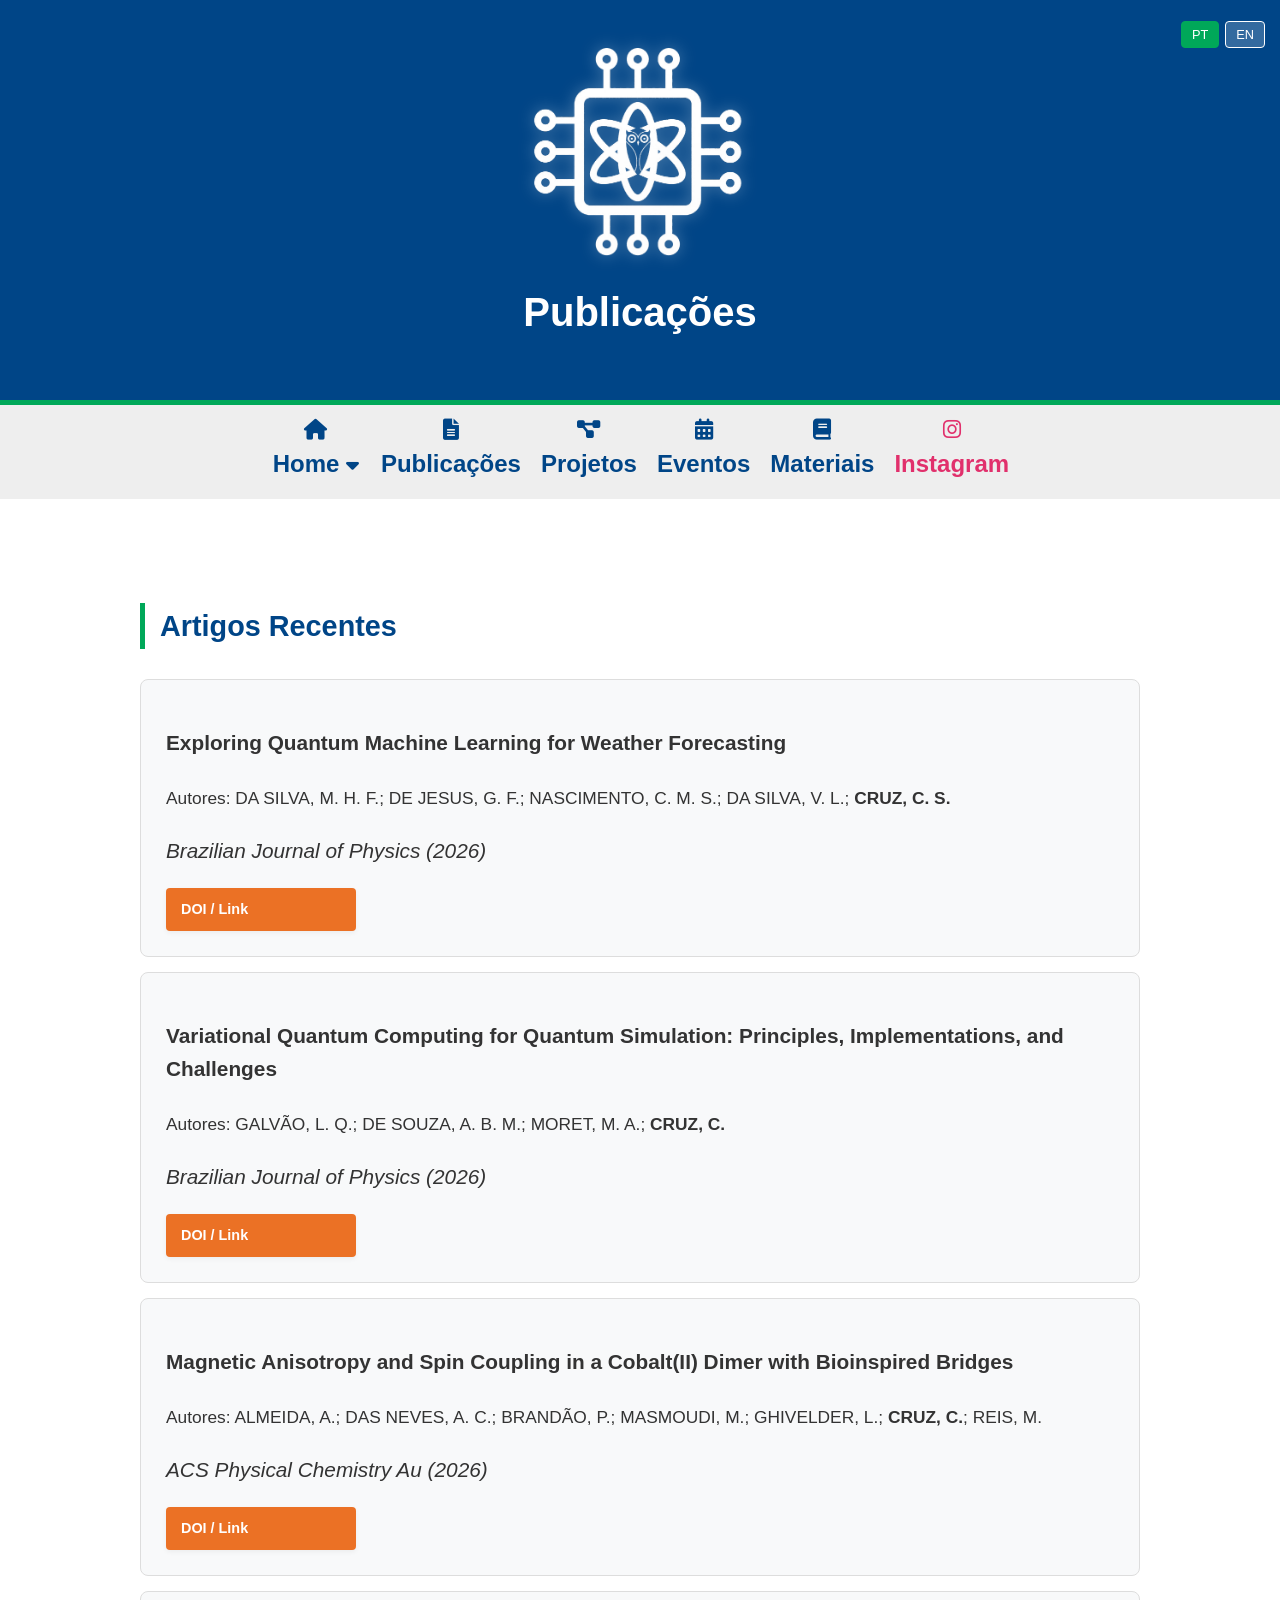
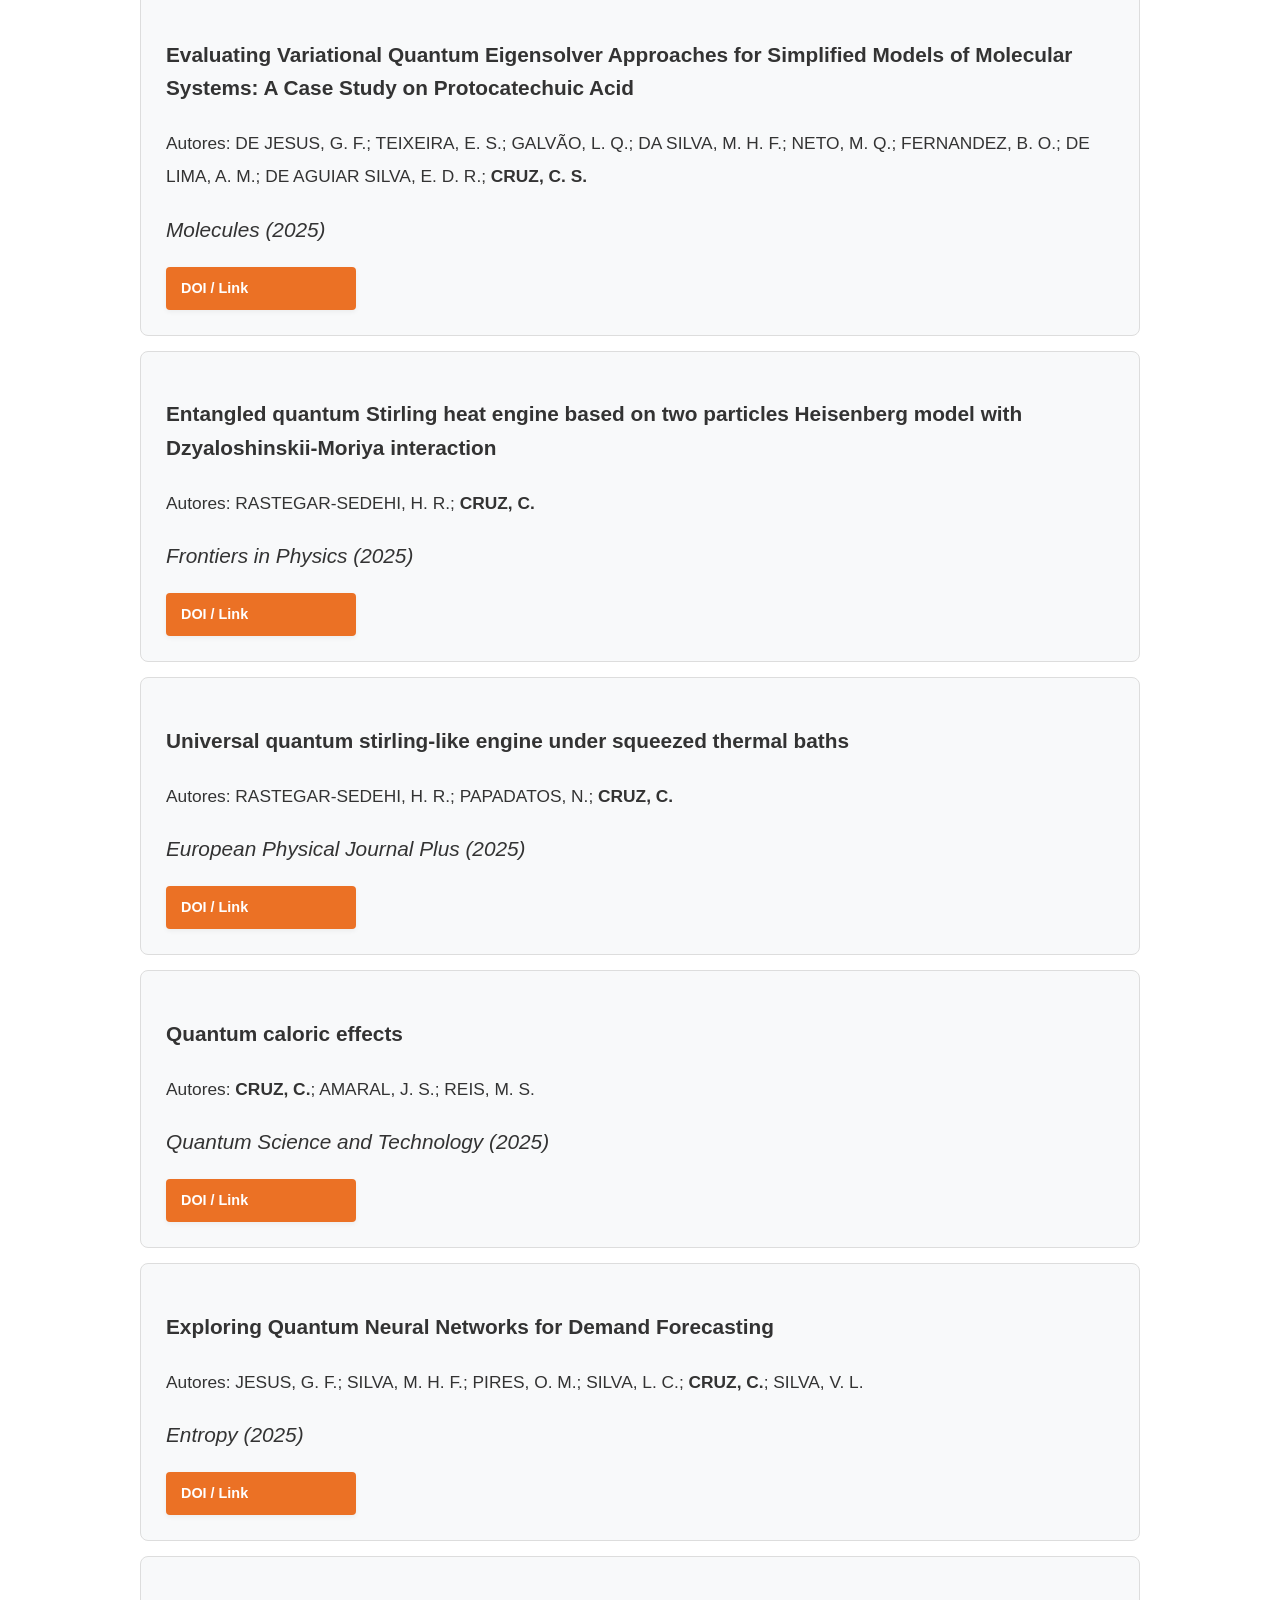
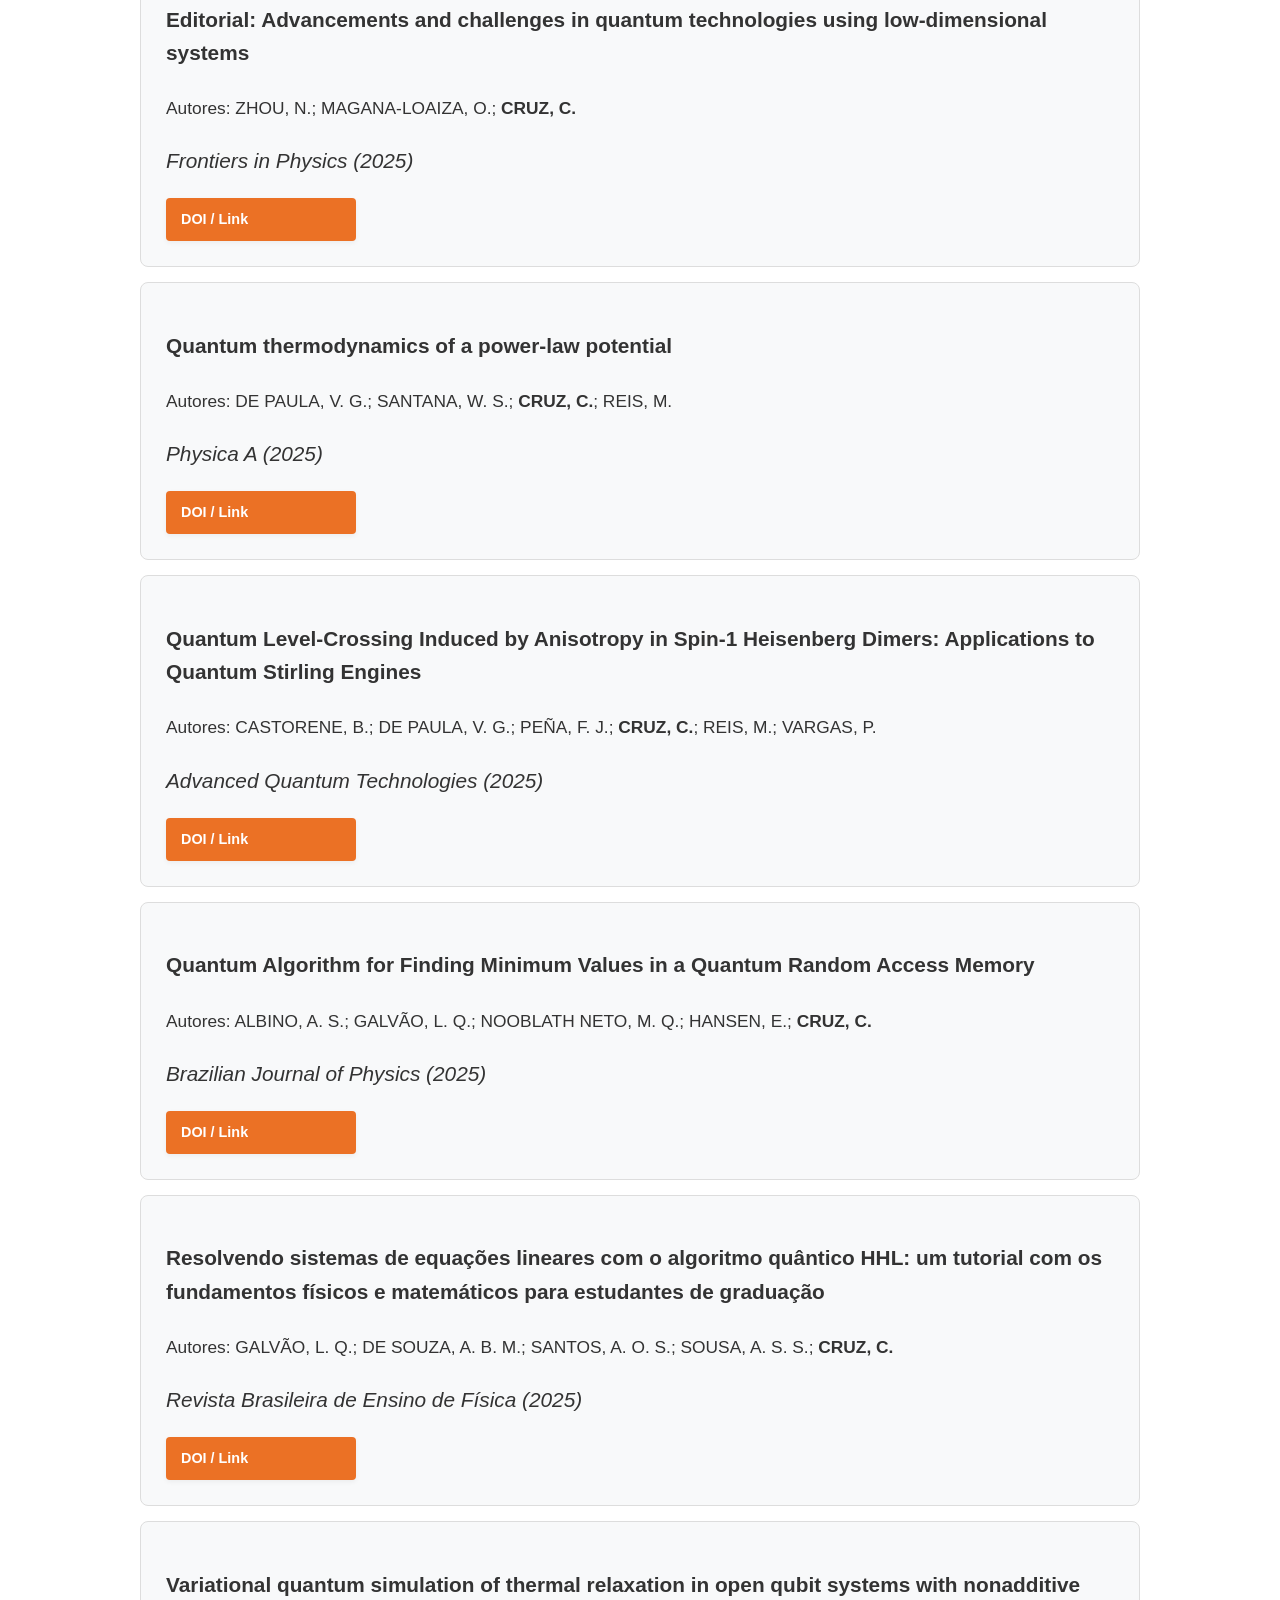
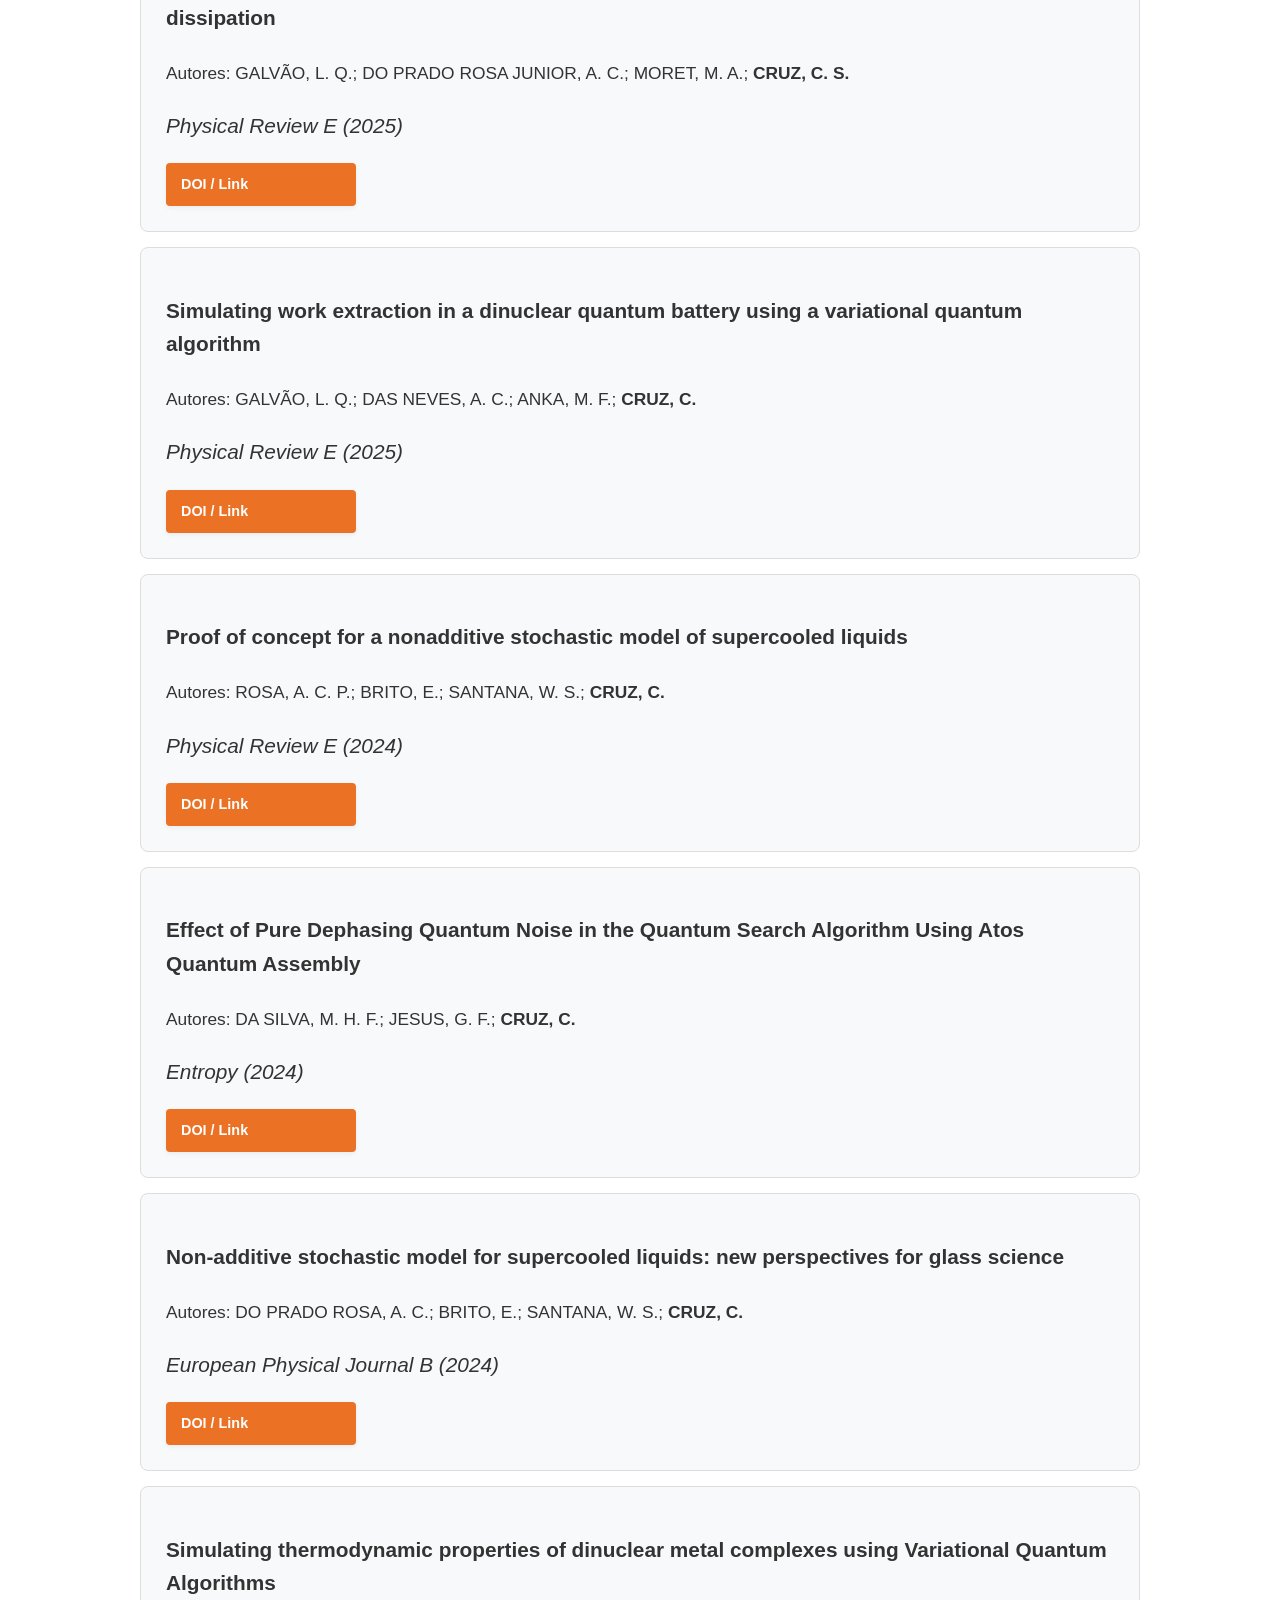
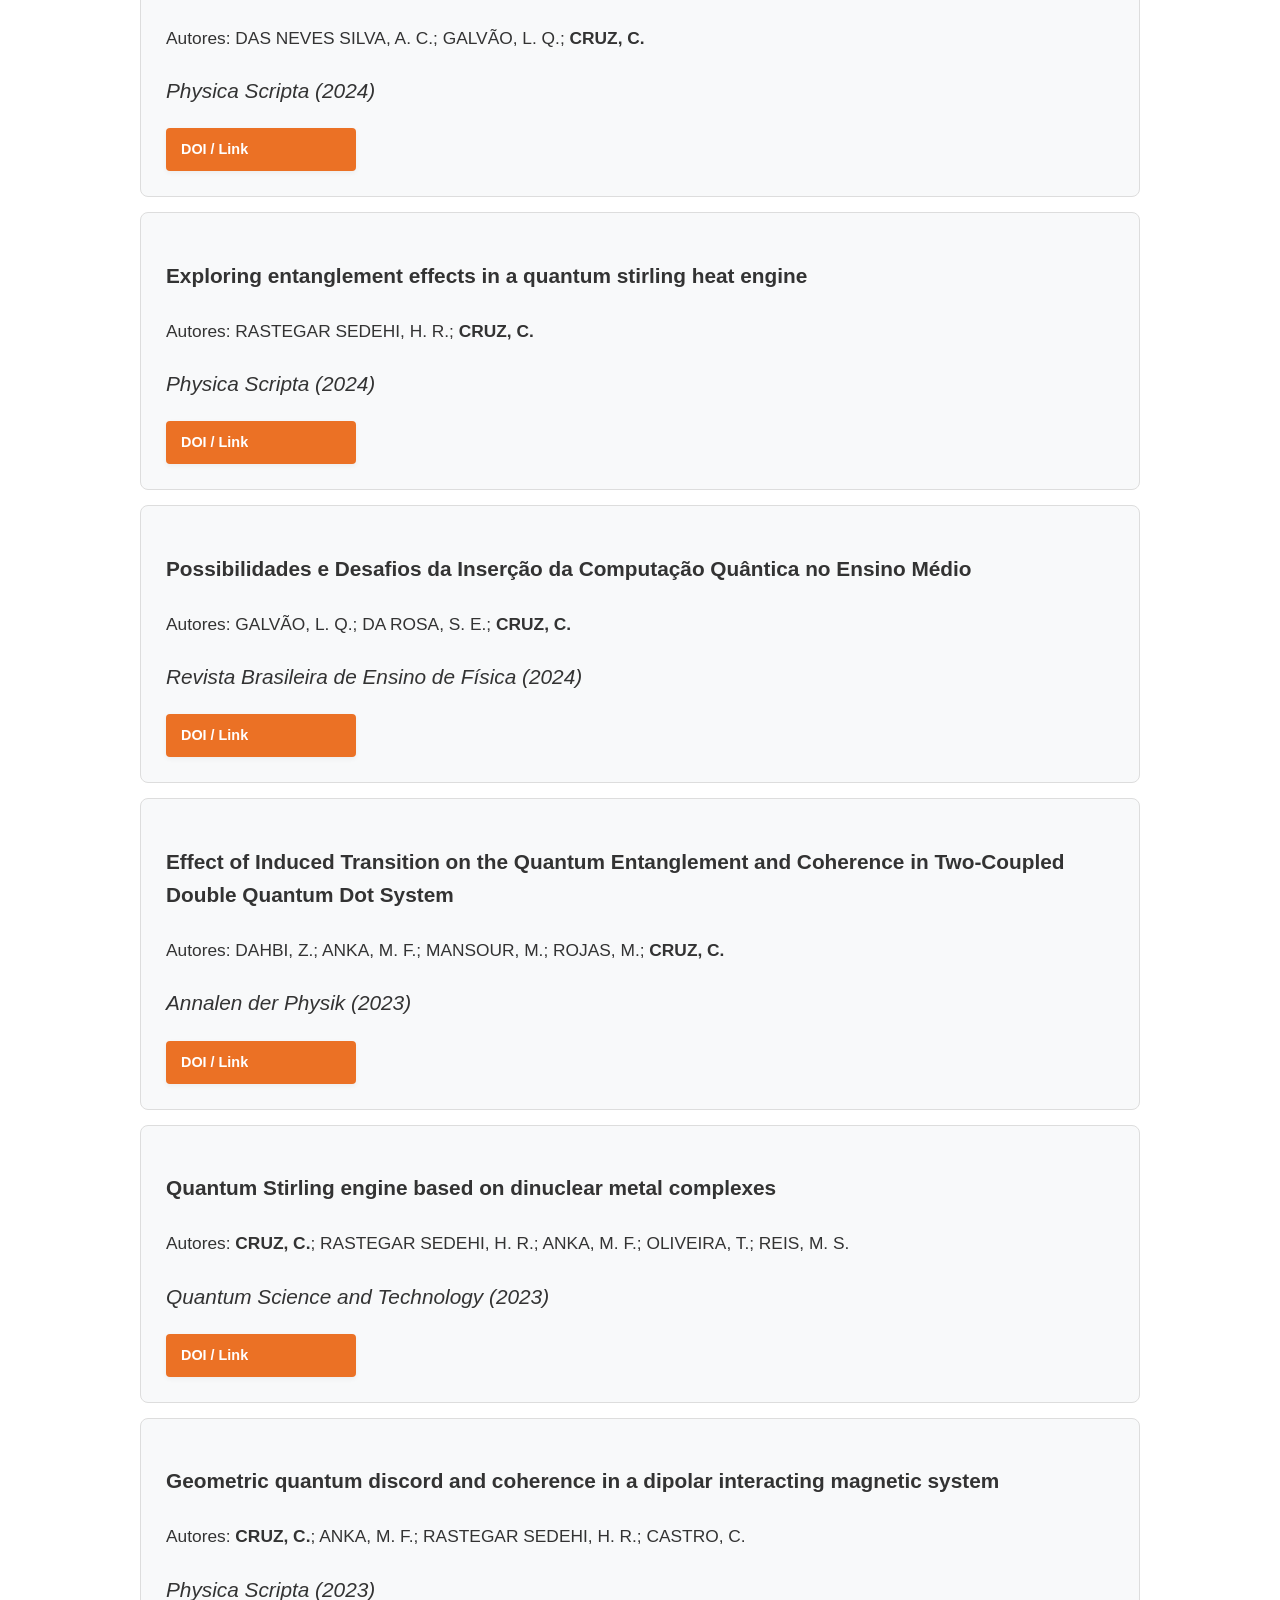
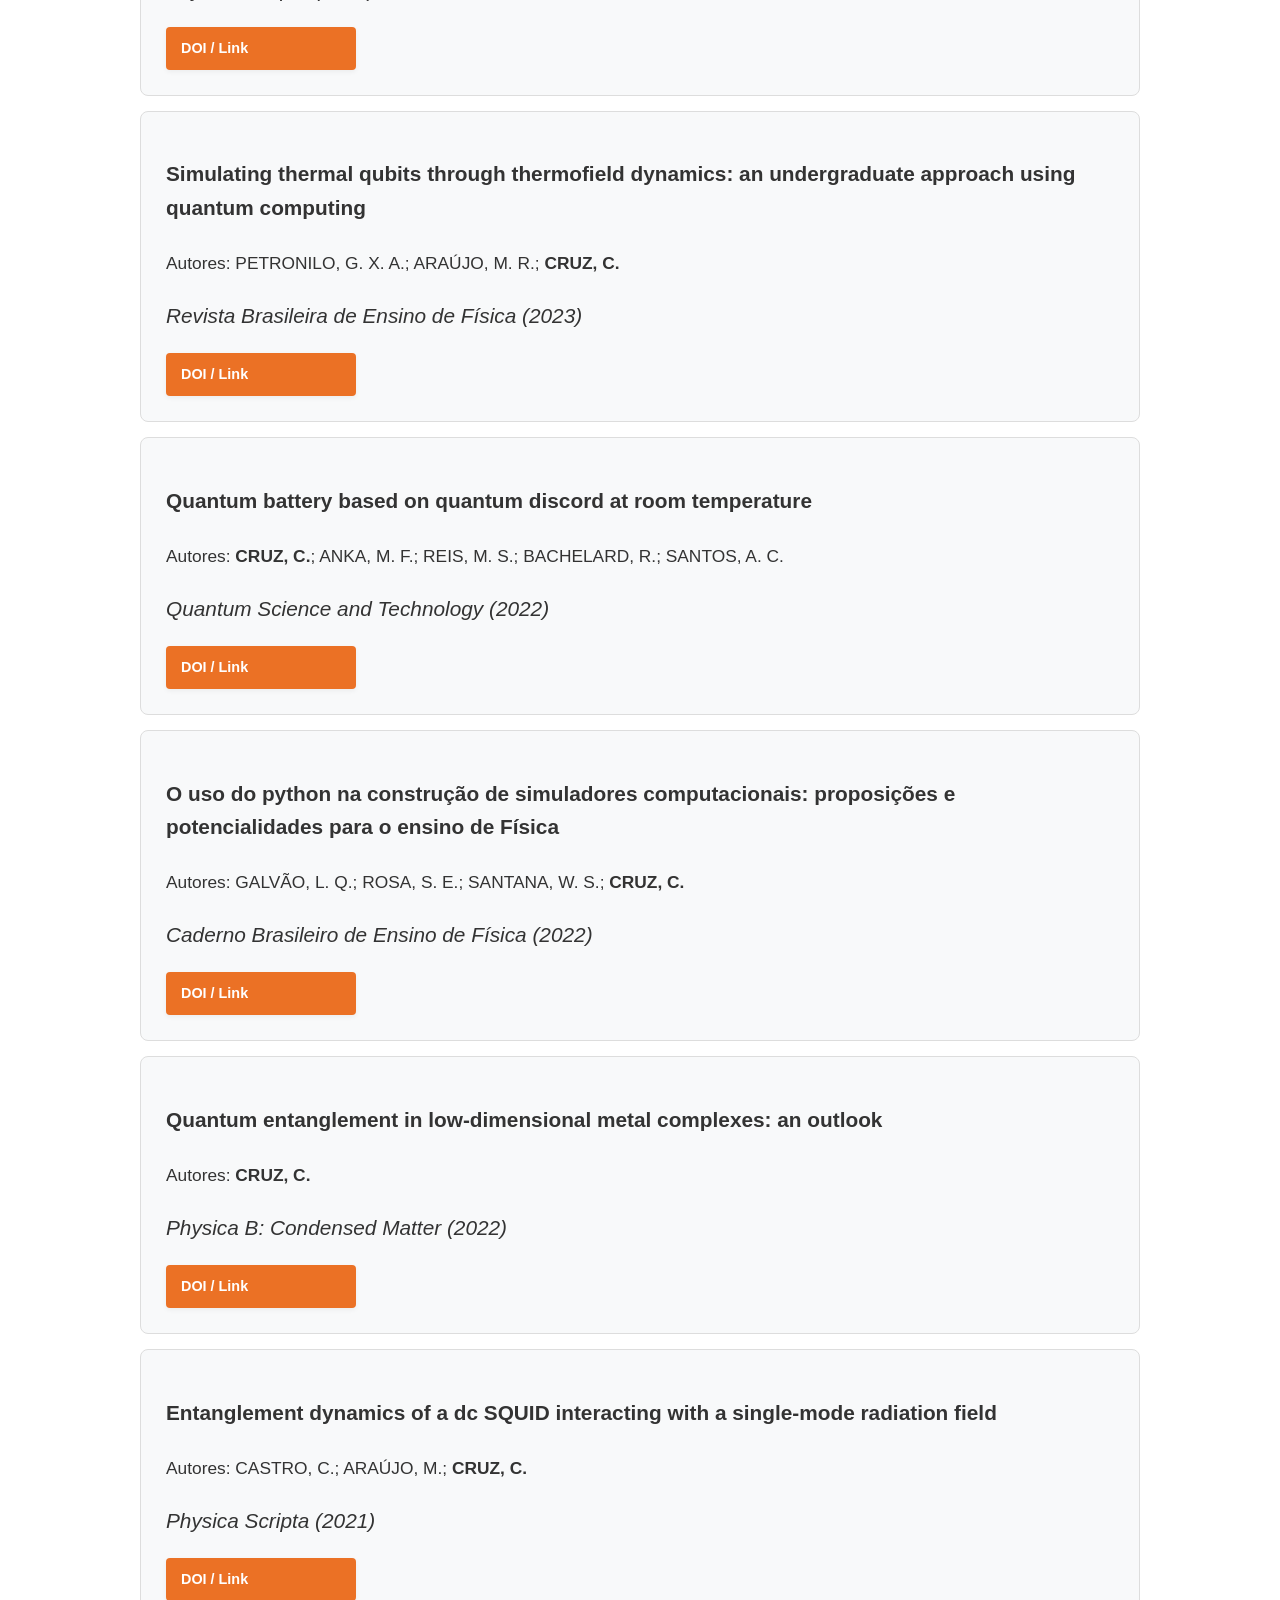
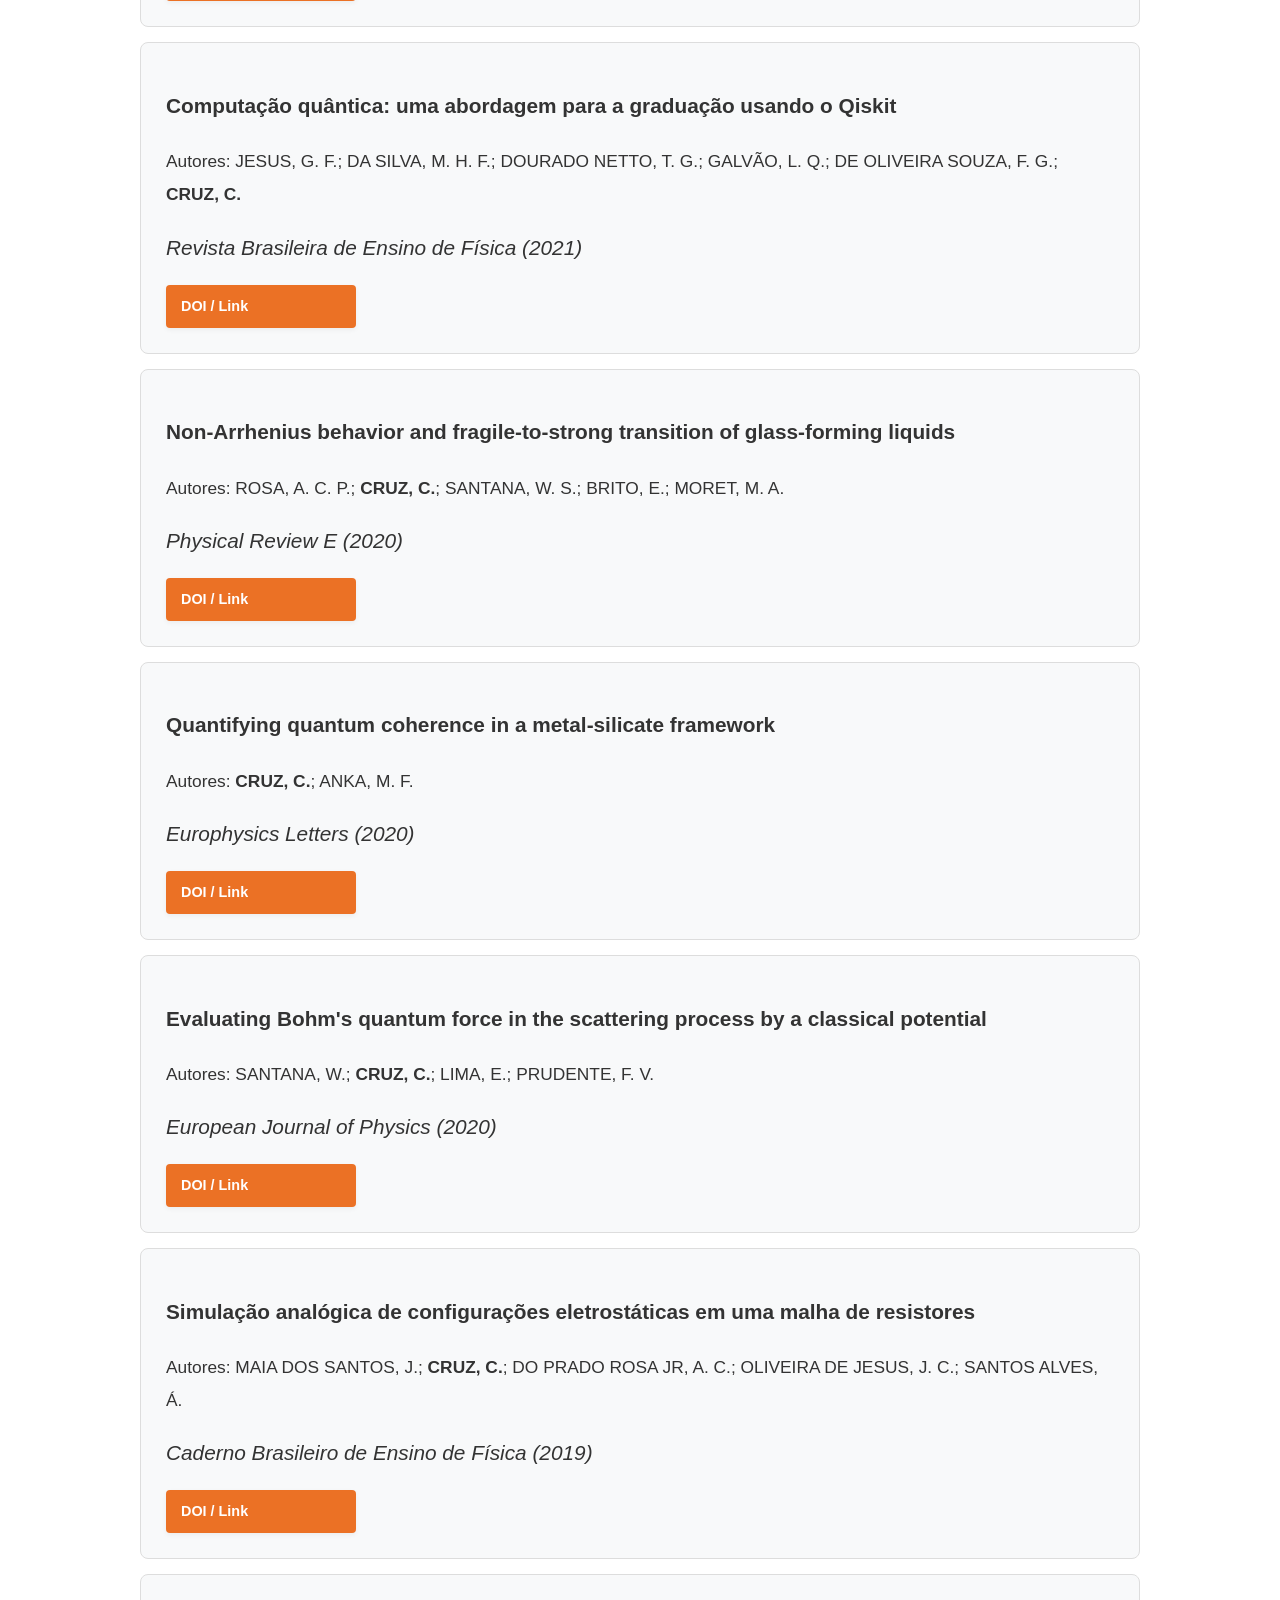
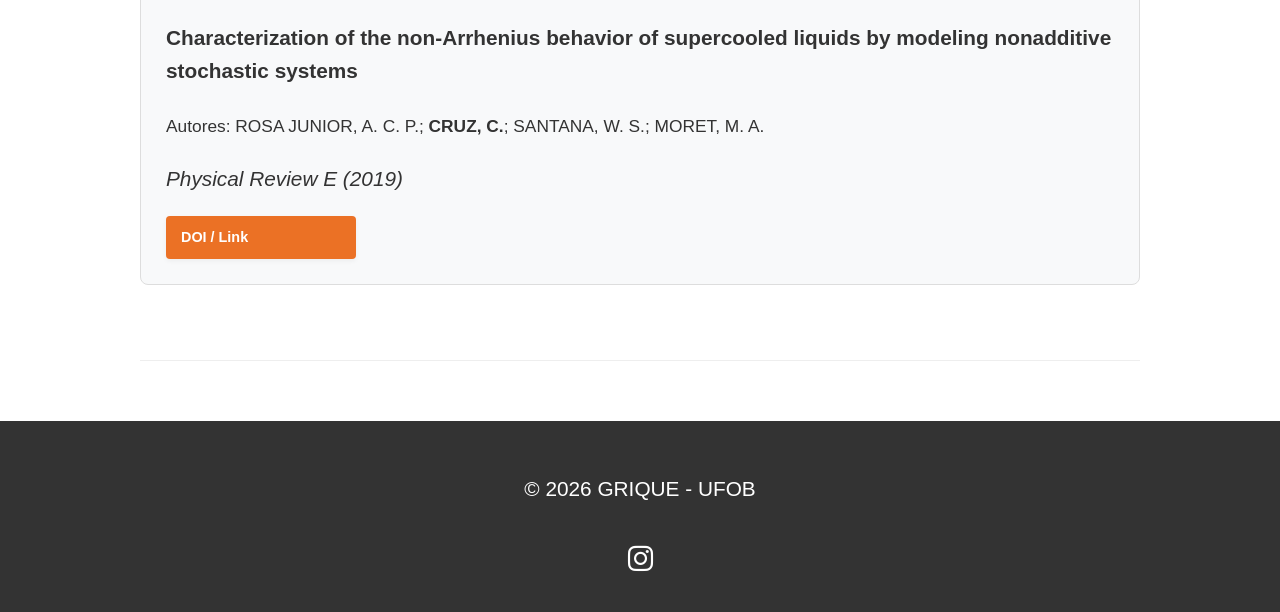
<file: publicacoes.html>
<!DOCTYPE html>
<html lang="pt-br">
<head>
    <meta charset="UTF-8">
    <meta name="viewport" content="width=device-width, initial-scale=1.0">
    <title>Publicações - GRIQUE</title>
    <link rel="stylesheet" href="https://cdnjs.cloudflare.com/ajax/libs/font-awesome/6.0.0/css/all.min.css">
    <link rel="stylesheet" href="style.css"> <link rel="icon" type="image/x-icon" href="img/favicon.ico">
</head>
<body>

<header>
    <div class="lang-switch">
        <button class="lang-btn active" id="btn-pt">PT</button>
        <button class="lang-btn" id="btn-en">EN</button>
    </div>
    <img src="img/logo.png" alt="Logo GRIQUE" class="grique-logo">
    <div class="lang-pt">
        <h1 class="main-title">Publicações</h1>
    </div>
    <div class="lang-en">
        <h1 class="main-title">Publications</h1>
    </div>
</header>

<nav>
    <div class="dropdown">
        <a href="index.html" class="dropbtn">
            <i class="fas fa-home"></i>
            <div class="nav-text">Home <i class="fas fa-caret-down"></i></div>
        </a>
        <div class="dropdown-content">
            <a href="index.html#sobre">
                <span class="lang-pt">Sobre</span><span class="lang-en">About</span>
            </a>
            <a href="index.html#pesquisa">
                <span class="lang-pt">Pesquisa</span><span class="lang-en">Research</span>
            </a>
            <a href="index.html#equipe">
                <span class="lang-pt">Membros</span><span class="lang-en">Members</span>
            </a>
            <a href="index.html#contato">
                <span class="lang-pt">Contato</span><span class="lang-en">Contact</span>
            </a>
        </div>
    </div>

    <a href="publicacoes.html"><i class="fas fa-file-alt"></i><div class="nav-text"><span class="lang-pt">Publicações</span><span class="lang-en">Publications</span></div></a>
    <a href="projetos.html"><i class="fas fa-project-diagram"></i><div class="nav-text"><span class="lang-pt">Projetos</span><span class="lang-en">Projects</span></div></a>
    <a href="eventos.html"><i class="fas fa-calendar-alt"></i><div class="nav-text"><span class="lang-pt">Eventos</span><span class="lang-en">Events</span></div></a>
    <a href="materiais.html"><i class="fas fa-book"></i><div class="nav-text"><span class="lang-pt">Materiais</span><span class="lang-en">Materials</span></div></a>

    <a href="https://www.instagram.com/grique.ufob/" target="_blank" class="nav-instagram">
        <i class="fab fa-instagram"></i>
        <div class="nav-text">Instagram</div>
    </a>
</nav>
    
<div class="container">
    <section>
        <h2 class="lang-pt">Artigos Recentes</h2>
        <h2 class="lang-en">Recent Papers</h2>
        
        <div class="research-item"><!-- 1seu comentário -->
    <p><strong>Exploring Quantum Machine Learning for Weather Forecasting</strong></p>
    <p><small>Autores: DA SILVA, M. H. F.; DE JESUS, G. F.; NASCIMENTO, C. M. S.; DA SILVA, V. L.; <strong>CRUZ, C. S.</strong></small></p>
    <p><em>Brazilian Journal of Physics (2026)</em></p>
    <a href="http://dx.doi.org/10.1007/s13538-025-01941-4" class="btn-lattes">DOI / Link</a>
</div>

<div class="research-item"><!-- 2seu comentário -->
    <p><strong>Variational Quantum Computing for Quantum Simulation: Principles, Implementations, and Challenges</strong></p>
    <p><small>Autores: GALVÃO, L. Q.; DE SOUZA, A. B. M.; MORET, M. A.; <strong>CRUZ, C.</strong></small></p>
    <p><em>Brazilian Journal of Physics (2026)</em></p>
    <a href="http://dx.doi.org/10.1007/s13538-025-01946-z" class="btn-lattes">DOI / Link</a>
</div>

<div class="research-item"><!-- 3seu comentário -->
    <p><strong>Magnetic Anisotropy and Spin Coupling in a Cobalt(II) Dimer with Bioinspired Bridges</strong></p>
    <p><small>Autores: ALMEIDA, A.; DAS NEVES, A. C.; BRANDÃO, P.; MASMOUDI, M.; GHIVELDER, L.; <strong>CRUZ, C.</strong>; REIS, M.</small></p>
    <p><em>ACS Physical Chemistry Au (2026)</em></p>
    <a href="http://dx.doi.org/10.1021/acsphyschemau.5c00134" class="btn-lattes">DOI / Link</a>
</div>

<div class="research-item"><!-- 4seu comentário -->
    <p><strong>Evaluating Variational Quantum Eigensolver Approaches for Simplified Models of Molecular Systems: A Case Study on Protocatechuic Acid</strong></p>
    <p><small>Autores: DE JESUS, G. F.; TEIXEIRA, E. S.; GALVÃO, L. Q.; DA SILVA, M. H. F.; NETO, M. Q.; FERNANDEZ, B. O.; DE LIMA, A. M.; DE AGUIAR SILVA, E. D. R.; <strong>CRUZ, C. S.</strong></small></p>
    <p><em>Molecules (2025)</em></p>
    <a href="http://dx.doi.org/10.3390/molecules30010119" class="btn-lattes">DOI / Link</a>
</div>

<div class="research-item"><!-- 5seu comentário -->
    <p><strong>Entangled quantum Stirling heat engine based on two particles Heisenberg model with Dzyaloshinskii-Moriya interaction</strong></p>
    <p><small>Autores: RASTEGAR-SEDEHI, H. R.; <strong>CRUZ, C.</strong></small></p>
    <p><em>Frontiers in Physics (2025)</em></p>
    <a href="http://dx.doi.org/10.3389/fphy.2025.1512998" class="btn-lattes">DOI / Link</a>
</div>

<div class="research-item"><!-- 6seu comentário -->
    <p><strong>Universal quantum stirling-like engine under squeezed thermal baths</strong></p>
    <p><small>Autores: RASTEGAR-SEDEHI, H. R.; PAPADATOS, N.; <strong>CRUZ, C.</strong></small></p>
    <p><em>European Physical Journal Plus (2025)</em></p>
    <a href="http://dx.doi.org/10.1140/epjp/s13360-025-06135-0" class="btn-lattes">DOI / Link</a>
</div>

<div class="research-item"><!-- 7seu comentário -->
    <p><strong>Quantum caloric effects</strong></p>
    <p><small>Autores: <strong>CRUZ, C.</strong>; AMARAL, J. S.; REIS, M. S.</small></p>
    <p><em>Quantum Science and Technology (2025)</em></p>
    <a href="http://dx.doi.org/10.1088/2058-9565/adcf47" class="btn-lattes">DOI / Link</a>
</div>

<div class="research-item"><!-- 8seu comentário -->
    <p><strong>Exploring Quantum Neural Networks for Demand Forecasting</strong></p>
    <p><small>Autores: JESUS, G. F.; SILVA, M. H. F.; PIRES, O. M.; SILVA, L. C.; <strong>CRUZ, C.</strong>; SILVA, V. L.</small></p>
    <p><em>Entropy (2025)</em></p>
    <a href="http://dx.doi.org/10.3390/e27050490" class="btn-lattes">DOI / Link</a>
</div>

<div class="research-item"><!-- 9seu comentário -->
    <p><strong>Editorial: Advancements and challenges in quantum technologies using low-dimensional systems</strong></p>
    <p><small>Autores: ZHOU, N.; MAGANA-LOAIZA, O.; <strong>CRUZ, C.</strong></small></p>
    <p><em>Frontiers in Physics (2025)</em></p>
    <a href="http://dx.doi.org/10.3389/fphy.2025.1580425" class="btn-lattes">DOI / Link</a>
</div>

<div class="research-item"><!-- 10seu comentário -->
    <p><strong>Quantum thermodynamics of a power-law potential</strong></p>
    <p><small>Autores: DE PAULA, V. G.; SANTANA, W. S.; <strong>CRUZ, C.</strong>; REIS, M.</small></p>
    <p><em>Physica A (2025)</em></p>
    <a href="http://dx.doi.org/10.1016/j.physa.2025.130728" class="btn-lattes">DOI / Link</a>
</div>

<div class="research-item"><!-- 11seu comentário -->
    <p><strong>Quantum Level-Crossing Induced by Anisotropy in Spin-1 Heisenberg Dimers: Applications to Quantum Stirling Engines</strong></p>
    <p><small>Autores: CASTORENE, B.; DE PAULA, V. G.; PEÑA, F. J.; <strong>CRUZ, C.</strong>; REIS, M.; VARGAS, P.</small></p>
    <p><em>Advanced Quantum Technologies (2025)</em></p>
    <a href="http://dx.doi.org/10.1002/qute.202500204" class="btn-lattes">DOI / Link</a>
</div>

<div class="research-item"><!-- 12seu comentário -->
    <p><strong>Quantum Algorithm for Finding Minimum Values in a Quantum Random Access Memory</strong></p>
    <p><small>Autores: ALBINO, A. S.; GALVÃO, L. Q.; NOOBLATH NETO, M. Q.; HANSEN, E.; <strong>CRUZ, C.</strong></small></p>
    <p><em>Brazilian Journal of Physics (2025)</em></p>
    <a href="http://dx.doi.org/10.1007/s13538-025-01924-5" class="btn-lattes">DOI / Link</a>
</div>

<div class="research-item"><!-- 13seu comentário -->
    <p><strong>Resolvendo sistemas de equações lineares com o algoritmo quântico HHL: um tutorial com os fundamentos físicos e matemáticos para estudantes de graduação</strong></p>
    <p><small>Autores: GALVÃO, L. Q.; DE SOUZA, A. B. M.; SANTOS, A. O. S.; SOUSA, A. S. S.; <strong>CRUZ, C.</strong></small></p>
    <p><em>Revista Brasileira de Ensino de Física (2025)</em></p>
    <a href="http://dx.doi.org/10.1590/1806-9126-rbef-2025-0262" class="btn-lattes">DOI / Link</a>
</div>

<div class="research-item"><!-- 14seu comentário -->
    <p><strong>Variational quantum simulation of thermal relaxation in open qubit systems with nonadditive dissipation</strong></p>
    <p><small>Autores: GALVÃO, L. Q.; DO PRADO ROSA JUNIOR, A. C.; MORET, M. A.; <strong>CRUZ, C. S.</strong></small></p>
    <p><em>Physical Review E (2025)</em></p>
    <a href="http://dx.doi.org/10.1103/z126-zcq6" class="btn-lattes">DOI / Link</a>
</div>

<div class="research-item"><!-- 15seu comentário -->
    <p><strong>Simulating work extraction in a dinuclear quantum battery using a variational quantum algorithm</strong></p>
    <p><small>Autores: GALVÃO, L. Q.; DAS NEVES, A. C.; ANKA, M. F.; <strong>CRUZ, C.</strong></small></p>
    <p><em>Physical Review E (2025)</em></p>
    <a href="http://dx.doi.org/10.1103/6bm4-8ckl" class="btn-lattes">DOI / Link</a>
</div>

<div class="research-item"><!-- 16seu comentário -->
    <p><strong>Proof of concept for a nonadditive stochastic model of supercooled liquids</strong></p>
    <p><small>Autores: ROSA, A. C. P.; BRITO, E.; SANTANA, W. S.; <strong>CRUZ, C.</strong></small></p>
    <p><em>Physical Review E (2024)</em></p>
    <a href="http://dx.doi.org/10.1103/PhysRevE.110.014128" class="btn-lattes">DOI / Link</a>
</div>

<div class="research-item"><!-- 17seu comentário -->
    <p><strong>Effect of Pure Dephasing Quantum Noise in the Quantum Search Algorithm Using Atos Quantum Assembly</strong></p>
    <p><small>Autores: DA SILVA, M. H. F.; JESUS, G. F.; <strong>CRUZ, C.</strong></small></p>
    <p><em>Entropy (2024)</em></p>
    <a href="http://dx.doi.org/10.3390/e26080668" class="btn-lattes">DOI / Link</a>
</div>

<div class="research-item"><!-- 18seu comentário -->
    <p><strong>Non-additive stochastic model for supercooled liquids: new perspectives for glass science</strong></p>
    <p><small>Autores: DO PRADO ROSA, A. C.; BRITO, E.; SANTANA, W. S.; <strong>CRUZ, C.</strong></small></p>
    <p><em>European Physical Journal B (2024)</em></p>
    <a href="http://dx.doi.org/10.1140/epjb/s10051-024-00761-w" class="btn-lattes">DOI / Link</a>
</div>

<div class="research-item"><!-- 19seu comentário -->
    <p><strong>Simulating thermodynamic properties of dinuclear metal complexes using Variational Quantum Algorithms</strong></p>
    <p><small>Autores: DAS NEVES SILVA, A. C.; GALVÃO, L. Q.; <strong>CRUZ, C.</strong></small></p>
    <p><em>Physica Scripta (2024)</em></p>
    <a href="http://dx.doi.org/10.1088/1402-4896/ad6ec3" class="btn-lattes">DOI / Link</a>
</div>

<div class="research-item"><!-- 20seu comentário -->
    <p><strong>Exploring entanglement effects in a quantum stirling heat engine</strong></p>
    <p><small>Autores: RASTEGAR SEDEHI, H. R.; <strong>CRUZ, C.</strong></small></p>
    <p><em>Physica Scripta (2024)</em></p>
    <a href="http://dx.doi.org/10.1088/1402-4896/ad8d8e" class="btn-lattes">DOI / Link</a>
</div>

<div class="research-item"><!-- 21seu comentário -->
    <p><strong>Possibilidades e Desafios da Inserção da Computação Quântica no Ensino Médio</strong></p>
    <p><small>Autores: GALVÃO, L. Q.; DA ROSA, S. E.; <strong>CRUZ, C.</strong></small></p>
    <p><em>Revista Brasileira de Ensino de Física (2024)</em></p>
    <a href="http://dx.doi.org/10.1590/1806-9126-rbef-2024-0213" class="btn-lattes">DOI / Link</a>
</div>

<div class="research-item"><!-- 22seu comentário -->
    <p><strong>Effect of Induced Transition on the Quantum Entanglement and Coherence in Two-Coupled Double Quantum Dot System</strong></p>
    <p><small>Autores: DAHBI, Z.; ANKA, M. F.; MANSOUR, M.; ROJAS, M.; <strong>CRUZ, C.</strong></small></p>
    <p><em>Annalen der Physik (2023)</em></p>
    <a href="http://dx.doi.org/10.1002/andp.202200537" class="btn-lattes">DOI / Link</a>
</div>

<div class="research-item"><!-- 23seu comentário -->
    <p><strong>Quantum Stirling engine based on dinuclear metal complexes</strong></p>
    <p><small>Autores: <strong>CRUZ, C.</strong>; RASTEGAR SEDEHI, H. R.; ANKA, M. F.; OLIVEIRA, T.; REIS, M. S.</small></p>
    <p><em>Quantum Science and Technology (2023)</em></p>
    <a href="http://dx.doi.org/10.1088/2058-9565/accd91" class="btn-lattes">DOI / Link</a>
</div>

<div class="research-item"><!-- 24seu comentário -->
    <p><strong>Geometric quantum discord and coherence in a dipolar interacting magnetic system</strong></p>
    <p><small>Autores: <strong>CRUZ, C.</strong>; ANKA, M. F.; RASTEGAR SEDEHI, H. R.; CASTRO, C.</small></p>
    <p><em>Physica Scripta (2023)</em></p>
    <a href="http://dx.doi.org/10.1088/1402-4896/acde1d" class="btn-lattes">DOI / Link</a>
</div>

<div class="research-item"><!-- 25seu comentário -->
    <p><strong>Simulating thermal qubits through thermofield dynamics: an undergraduate approach using quantum computing</strong></p>
    <p><small>Autores: PETRONILO, G. X. A.; ARAÚJO, M. R.; <strong>CRUZ, C.</strong></small></p>
    <p><em>Revista Brasileira de Ensino de Física (2023)</em></p>
    <a href="http://dx.doi.org/10.1590/1806-9126-rbef-2023-0287" class="btn-lattes">DOI / Link</a>
</div>

<div class="research-item"><!-- 26seu comentário -->
    <p><strong>Quantum battery based on quantum discord at room temperature</strong></p>
    <p><small>Autores: <strong>CRUZ, C.</strong>; ANKA, M. F.; REIS, M. S.; BACHELARD, R.; SANTOS, A. C.</small></p>
    <p><em>Quantum Science and Technology (2022)</em></p>
    <a href="http://dx.doi.org/10.1088/2058-9565/ac57f3" class="btn-lattes">DOI / Link</a>
</div>

<div class="research-item"><!-- 27seu comentário -->
    <p><strong>O uso do python na construção de simuladores computacionais: proposições e potencialidades para o ensino de Física</strong></p>
    <p><small>Autores: GALVÃO, L. Q.; ROSA, S. E.; SANTANA, W. S.; <strong>CRUZ, C.</strong></small></p>
    <p><em>Caderno Brasileiro de Ensino de Física (2022)</em></p>
    <a href="http://dx.doi.org/10.5007/2175-7941.2022.e82206" class="btn-lattes">DOI / Link</a>
</div>

<div class="research-item"><!-- 28seu comentário -->
    <p><strong>Quantum entanglement in low-dimensional metal complexes: an outlook</strong></p>
    <p><small>Autores: <strong>CRUZ, C.</strong></small></p>
    <p><em>Physica B: Condensed Matter (2022)</em></p>
    <a href="http://dx.doi.org/10.1016/j.physb.2022.414485" class="btn-lattes">DOI / Link</a>
</div>

<div class="research-item"><!-- 29seu comentário -->
    <p><strong>Entanglement dynamics of a dc SQUID interacting with a single-mode radiation field</strong></p>
    <p><small>Autores: CASTRO, C.; ARAÚJO, M.; <strong>CRUZ, C.</strong></small></p>
    <p><em>Physica Scripta (2021)</em></p>
    <a href="http://dx.doi.org/10.1088/1402-4896/ac0c97" class="btn-lattes">DOI / Link</a>
</div>

<div class="research-item"><!-- 30seu comentário -->
    <p><strong>Computação quântica: uma abordagem para a graduação usando o Qiskit</strong></p>
    <p><small>Autores: JESUS, G. F.; DA SILVA, M. H. F.; DOURADO NETTO, T. G.; GALVÃO, L. Q.; DE OLIVEIRA SOUZA, F. G.; <strong>CRUZ, C.</strong></small></p>
    <p><em>Revista Brasileira de Ensino de Física (2021)</em></p>
    <a href="http://dx.doi.org/10.1590/1806-9126-rbef-2021-0033" class="btn-lattes">DOI / Link</a>
</div>

<div class="research-item"><!-- 31seu comentário -->
    <p><strong>Non-Arrhenius behavior and fragile-to-strong transition of glass-forming liquids</strong></p>
    <p><small>Autores: ROSA, A. C. P.; <strong>CRUZ, C.</strong>; SANTANA, W. S.; BRITO, E.; MORET, M. A.</small></p>
    <p><em>Physical Review E (2020)</em></p>
    <a href="http://dx.doi.org/10.1103/PhysRevE.101.042131" class="btn-lattes">DOI / Link</a>
</div>

<div class="research-item"><!-- 32seu comentário -->
    <p><strong>Quantifying quantum coherence in a metal-silicate framework</strong></p>
    <p><small>Autores: <strong>CRUZ, C.</strong>; ANKA, M. F.</small></p>
    <p><em>Europhysics Letters (2020)</em></p>
    <a href="http://dx.doi.org/10.1209/0295-5075/130/30006" class="btn-lattes">DOI / Link</a>
</div>

<div class="research-item"><!-- 33seu comentário -->
    <p><strong>Evaluating Bohm's quantum force in the scattering process by a classical potential</strong></p>
    <p><small>Autores: SANTANA, W.; <strong>CRUZ, C.</strong>; LIMA, E.; PRUDENTE, F. V.</small></p>
    <p><em>European Journal of Physics (2020)</em></p>
    <a href="http://dx.doi.org/10.1088/1361-6404/abc094" class="btn-lattes">DOI / Link</a>
</div>

<div class="research-item"><!-- 34seu comentário -->
    <p><strong>Simulação analógica de configurações eletrostáticas em uma malha de resistores</strong></p>
    <p><small>Autores: MAIA DOS SANTOS, J.; <strong>CRUZ, C.</strong>; DO PRADO ROSA JR, A. C.; OLIVEIRA DE JESUS, J. C.; SANTOS ALVES, Á.</small></p>
    <p><em>Caderno Brasileiro de Ensino de Física (2019)</em></p>
    <a href="http://dx.doi.org/10.5007/2175-7941.2019v36n1p287" class="btn-lattes">DOI / Link</a>
</div>

<div class="research-item"><!-- 35seu comentário -->
    <p><strong>Characterization of the non-Arrhenius behavior of supercooled liquids by modeling nonadditive stochastic systems</strong></p>
    <p><small>Autores: ROSA JUNIOR, A. C. P.; <strong>CRUZ, C.</strong>; SANTANA, W. S.; MORET, M. A.</small></p>
    <p><em>Physical Review E (2019)</em></p>
    <a href="http://dx.doi.org/10.1103/PhysRevE.100.022139" class="btn-lattes">DOI / Link</a>
</div>
    </section>
    
</div>

<footer>
    <p>&copy; 2026 GRIQUE - UFOB</p>
    <div class="social-links">
        <a href="https://www.instagram.com/grique.ufob/" target="_blank" style="color: white; font-size: 1.8rem; margin-top: 10px; display: inline-block;">
            <i class="fab fa-instagram"></i>
        </a>
    </div>
</footer>

<script src="script.js"></script> </body>
</html>
</file>
<file: style.css>
/* 1. CONFIGURAÇÕES GERAIS */
:root {
    --primary: #004587;
    --secondary: #00a859;
    --light: #f8f9fa;
    --dark: #333;
}

body {
    font-family: 'Segoe UI', Tahoma, Geneva, Verdana, sans-serif;
    line-height: 1.6;
    margin: 0;
    color: var(--dark);
    background-color: #fff;
    font-size: 1.3rem; /* Aumenta a fonte base de todo o site */
}

p {
    font-size: 1.3rem; /* Garante que parágrafos fiquem bem legíveis */
}

/* 2. CABEÇALHO E LOGO */
header {
    background: var(--primary);
    color: white;
    padding: 3rem 1rem;
    text-align: center;
    border-bottom: 5px solid var(--secondary);
    position: relative;
}

.grique-logo {
    max-width: 220px;
    height: auto;
    display: block;
    margin: 0 auto 1.5rem auto;
    filter: drop-shadow(0px 0px 8px rgba(255,255,255,0.3));
}

.main-title {
    font-size: 2.5rem; /* Era 1.8rem, agora mais imponente */
    margin: 0.5rem 0;
    font-weight: 800;
}

/* 3. BOTÕES DE IDIOMA */
.lang-switch {
    position: absolute;
    top: 15px;
    right: 15px;
}

.lang-btn {
    background: rgba(255, 255, 255, 0.2);
    color: white;
    border: 1px solid white;
    padding: 5px 10px;
    cursor: pointer;
    font-size: 0.8rem;
    border-radius: 4px;
    transition: 0.3s;
    text-transform: uppercase;
}

.lang-btn:hover { background: white; color: var(--primary); }
.lang-btn.active { background: var(--secondary); border-color: var(--secondary); }

/* 4. NAVEGAÇÃO */
nav {
    background: #eee;
    padding: 15px 10px;
    text-align: center;
    position: sticky;
    top: 0;
    z-index: 1000;
    display: flex;
    justify-content: center;
    align-items: center;
    gap: 20px;
    flex-wrap: wrap; /* CRUCIAL: Permite que os itens pulem para a linha de baixo no celular */
}

/* Faz o ícone ficar em cima e o texto embaixo */
nav a, .dropbtn {
    display: flex;
    flex-direction: column;
    align-items: center;
    text-decoration: none;
    color: var(--primary);
    font-weight: bold;
    font-size: 1.5rem;
    transition: 0.3s;
    min-width: 90px; /* Garante um espaço mínimo para cada botão */
}

nav i {
    font-size: 1.3rem;
    margin-bottom: 5px;
}

/* --- AJUSTES PARA CELULAR (RESPONSIVIDADE) --- */
@media (max-width: 768px) {
    nav {
        gap: 10px; /* Diminui o espaço entre os botões no celular */
        padding: 10px 5px;
    }

    nav a, .dropbtn {
        font-size: 0.75rem; /* Diminui um pouco o texto para caber mais itens */
        min-width: 70px;
    }

    nav i {
        font-size: 1.3rem; /* Ícones levemente menores */
    }

    .main-title {
        font-size: 1.6rem; /* Diminui o título do grupo para não quebrar o layout */
    }
    
    .member-card {
        flex-direction: column; /* No celular, o botão Lattes fica embaixo do nome */
        text-align: center;
        gap: 15px;
    }
}

/* --- CORREÇÃO DO DROPDOWN --- */
.dropdown {
    position: relative;
    display: inline-block;
}

.dropdown-content {
    display: none; 
    position: absolute;
    background-color: white;
    min-width: 180px;
    box-shadow: 0px 8px 16px rgba(0,0,0,0.2);
    z-index: 1100;
    top: 100%;
    left: 50%;
    transform: translateX(-50%);
    border-radius: 4px;
    padding: 10px 0;
}

/* MOSTRA o menu ao passar o mouse (Computador) */
.dropdown:hover .dropdown-content {
    display: block;
}

.dropdown-content a {
    display: block;
    padding: 12px 20px;
    text-align: left;
    flex-direction: row; 
    border-bottom: 1px solid #f0f0f0;
    min-width: 100%;
}

.dropdown-content a:hover {
    background-color: #f8f9fa;
    color: var(--secondary);
}

/* Cor especial do Instagram */
.nav-instagram { color: #E1306C !important; }
.nav-instagram:hover { transform: scale(1.1); }

/* 5. CARROSSEL DE NOTÍCIAS */
.news-carousel {
    background: #e9ecef;
    padding: 40px 0;
    border-bottom: 3px solid var(--secondary);
}

.carousel-container {
    max-width: 1000px;
    margin: auto;
    position: relative;
    min-height: 180px;
    display: flex;
    align-items: center;
    justify-content: center;
    overflow: hidden;
}

.news-slide {
    display: none;
    width: 80%;
    text-align: center;
}

.news-slide.active { 
    display: block; 
    animation: fade 0.8s; 
}

.news-tag {
    background: var(--secondary);
    color: white;
    padding: 4px 12px;
    border-radius: 20px;
    font-size: 0.75rem;
    font-weight: bold;
    text-transform: uppercase;
}

.news-content h3 {
    font-size: 1.4rem; /* Títulos dentro do carrossel */
    margin: 15px 0 5px 0; 
    color: var(--primary); 
}

.prev, .next {
    position: absolute;
    top: 50%;
    transform: translateY(-50%);
    background: rgba(0,0,0,0.05);
    border: none;
    font-size: 2rem;
    padding: 10px;
    cursor: pointer;
    color: var(--primary);
    border-radius: 50%;
    transition: 0.3s;
}

.prev { left: 15px; }
.next { right: 15px; }
.prev:hover, .next:hover { background: rgba(0,0,0,0.1); }

@keyframes fade { from {opacity: 0.4} to {opacity: 1} }

/* 6. CONTEÚDO E SEÇÕES */
.container {
    max-width: 1000px;
    margin: auto;
    padding: 20px;
}

section {
    padding: 60px 0;
    border-bottom: 1px solid #eee;
}

h2 {
    color: var(--primary);
    border-left: 5px solid var(--secondary);
    padding-left: 15px;
    margin-bottom: 30px;
    font-size: 1.8rem;
}

/* Card Geral */
.member-card, .research-item {
    background: var(--light);
    padding: 25px;
    margin: 15px 0;
    border-radius: 8px;
    border: 1px solid #ddd;
}

/* Título das subcategorias (Professores, Mestrado...) */
.category-title {
    color: var(--secondary);
    font-size: 1.4rem;
    margin: 30px 0 15px 0;
    text-transform: uppercase;
    letter-spacing: 1px;
}

/* Ajuste específico para o card de membros */
.member-card {
    display: flex;
    justify-content: space-between;
    align-items: center;
    background: var(--light);
    padding: 20px;
    border-left: 4px solid var(--primary); /* Detalhe visual */
    gap: 20px;
}

/* Bloco da foto e nome lado a lado */
.member-main-content {
    display: flex;
    align-items: center;
    gap: 20px;
    flex: 1;
}

/* Foto Redonda */
.member-photo-container {
    width: 100px;
    height: 100px;
    flex-shrink: 0;
}

.member-photo {
    width: 100%;
    height: 100%;
    object-fit: cover;
    border-radius: 50%;
    border: 3px solid #fff;
    box-shadow: 0 2px 10px rgba(0,0,0,0.1);
}

.member-info strong {
    font-size: 1.3rem;
    color: var(--dark);
}

/* Container dos botões em coluna */
.member-buttons-container {
    display: flex;
    flex-direction: column;
    gap: 8px;
    align-items: flex-end;
    flex-shrink: 0;
}

/* ======================================================== */
/* --- ESTILO DOS BOTÕES (LATTES, SCHOLAR, ORCID) ---      */
/* ADICIONEI ESTE BLOCO ABAIXO QUE ESTAVA FALTANDO NO SEU   */
/* ======================================================== */

.btn-lattes {
    background: #eb7125; /* Laranja Lattes original */
    color: white !important; /* Cor do texto e ícone branquinho */
    text-decoration: none !important; /* Remove o sublinhado */
    padding: 10px 15px;
    border-radius: 4px;
    font-size: 0.9rem;
    font-weight: bold;
    display: inline-flex; /* Para ícone e texto ficarem lado a lado */
    align-items: center;
    gap: 10px;
    transition: 0.3s;
    min-width: 160px; /* Largura simétrica */
    justify-content: flex-start; /* Ícone e texto alinhados à esquerda dentro do botão */
    box-shadow: 0 2px 5px rgba(0,0,0,0.05); /* Um detalhe visual suave */
}

/* Garante que o ícone do Font Awesome também fique branco */
.btn-lattes i {
    font-size: 1rem;
    color: white;
}

/* Cores específicas mantendo a base .btn-lattes */
.btn-lattes.scholar {
    background-color: #4285f4; /* Azul Google */
}

.btn-lattes.orcid {
    background-color: #A6CE39; /* Verde ORCID */
}

/* Efeito ao passar o mouse */
.btn-lattes:hover {
    filter: brightness(1.1);
    transform: translateY(-2px);
    box-shadow: 0 4px 8px rgba(0,0,0,0.1);
}

/* ======================================================== */
/* --- FIM DO BLOCO DE ESTILO DOS BOTÕES ---               */
/* ======================================================== */

/* --- AJUSTE RESPONSIVO PARA FOTO NO CELULAR (MANTER) --- */
@media (max-width: 768px) {
    .member-card {
        flex-direction: column;
        text-align: center;
        align-items: center;
    }

    .member-main-content {
        flex-direction: column;
        gap: 10px;
    }

    .member-photo-container {
        width: 120px;
        height: 120px;
    }

    .member-buttons-container {
        align-items: center;
        width: 100%;
        margin-top: 10px;
    }

    .btn-lattes {
        width: 100%;
        justify-content: center; /* Centraliza no celular */
    }
}

/* Botão Flutuante do Instagram */
.instagram-float {
    position: fixed;
    bottom: 20px;
    right: 20px;
    background: linear-gradient(45deg, #f09433 0%, #e6683c 25%, #dc2743 50%, #cc2366 75%, #bc1888 100%);
    color: white;
    width: 50px;
    height: 50px;
    border-radius: 50%;
    display: flex;
    align-items: center;
    justify-content: center;
    font-size: 25px;
    box-shadow: 2px 2px 10px rgba(0,0,0,0.3);
    z-index: 1000;
    transition: 0.3s;
    text-decoration: none;
}

.instagram-float:hover {
    transform: scale(1.1);
}
footer {
    background: var(--dark);
    color: white;
    text-align: center;
    padding: 30px;
    margin-top: 40px;
}

.lang-en { display: none; }
</file>
